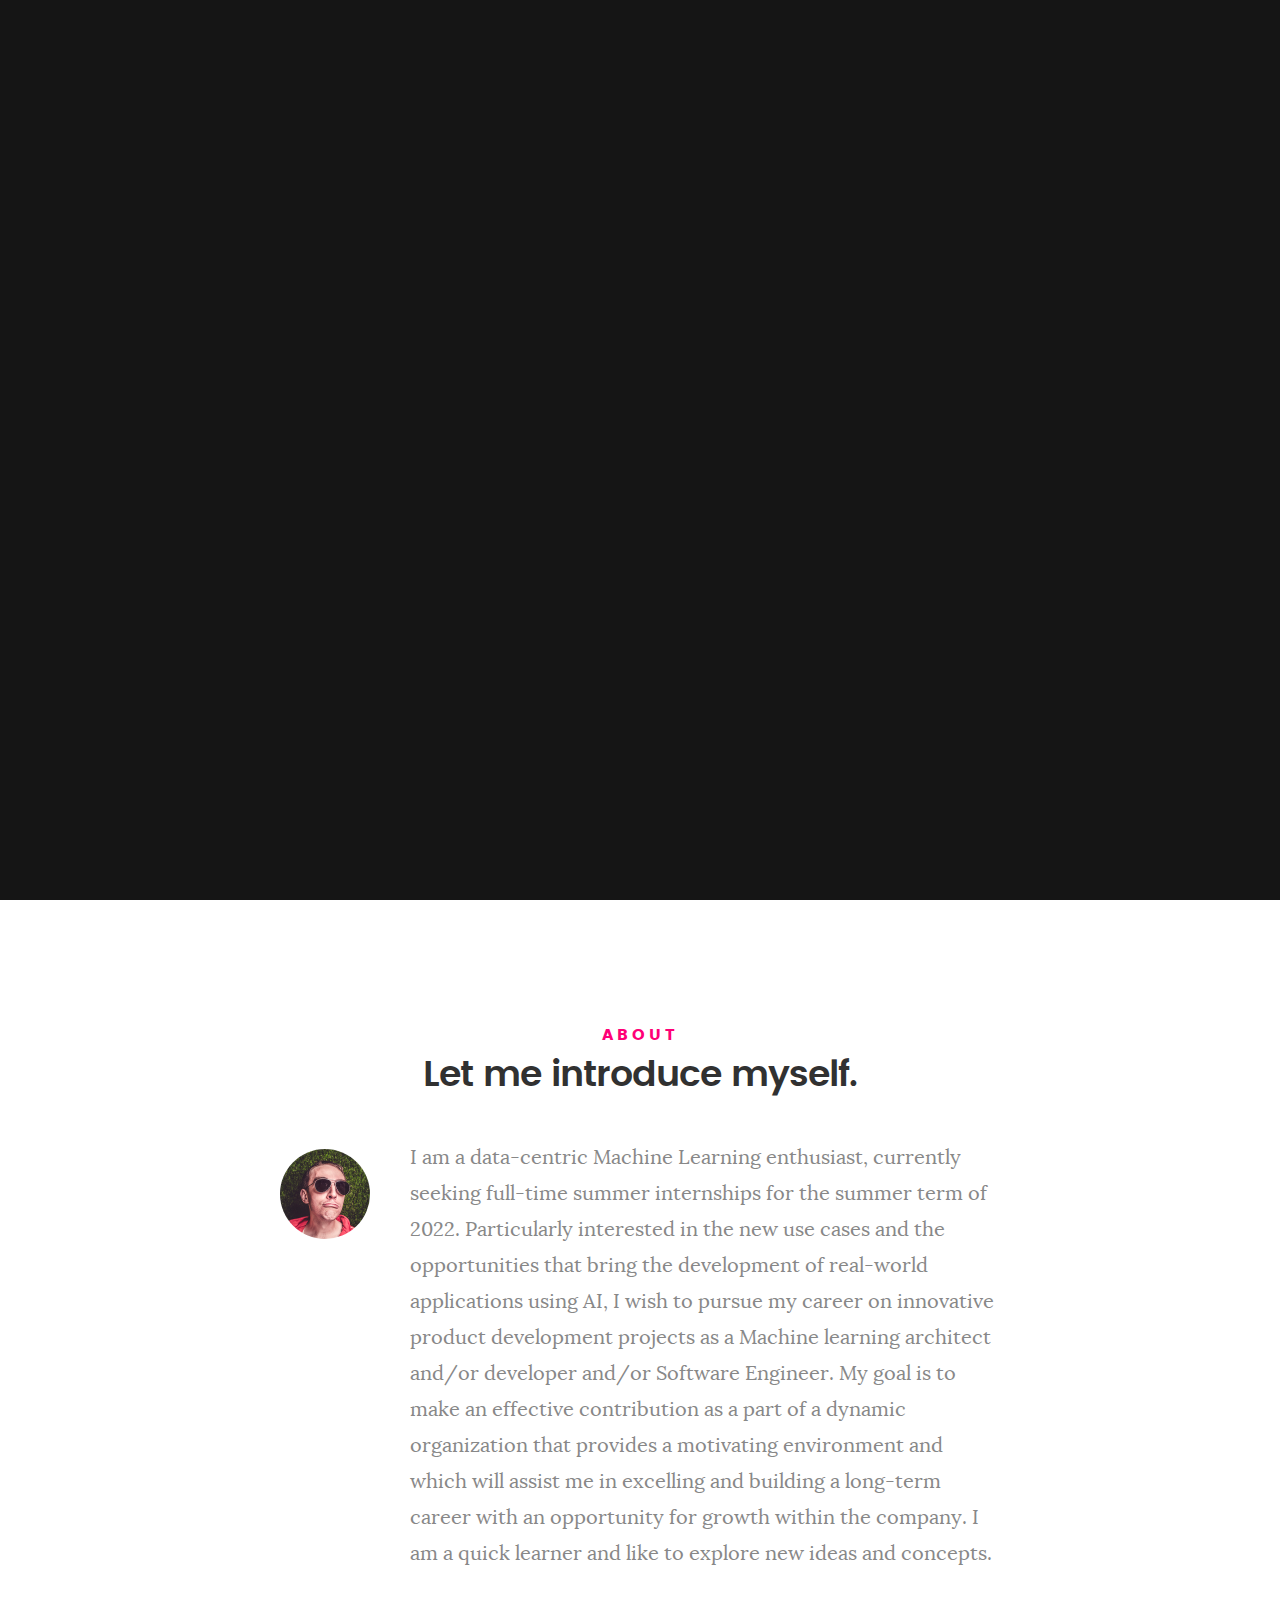
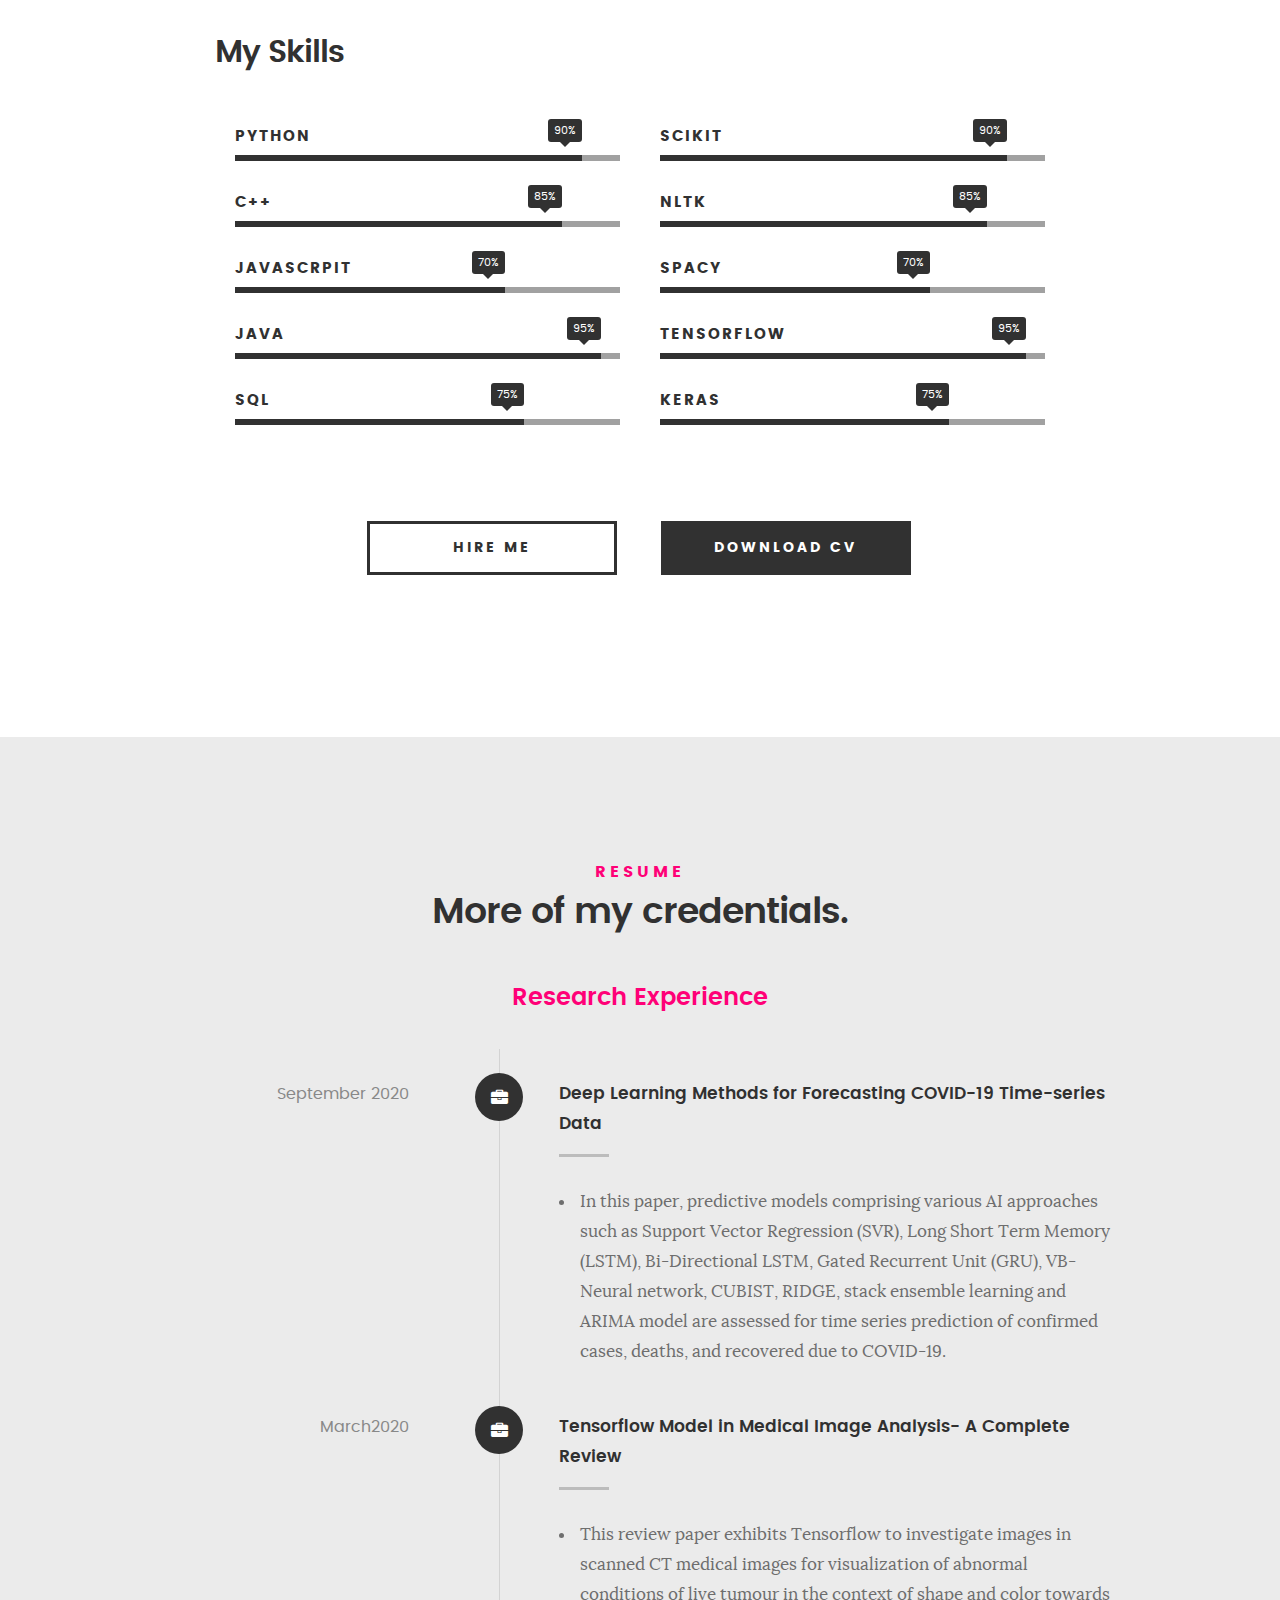
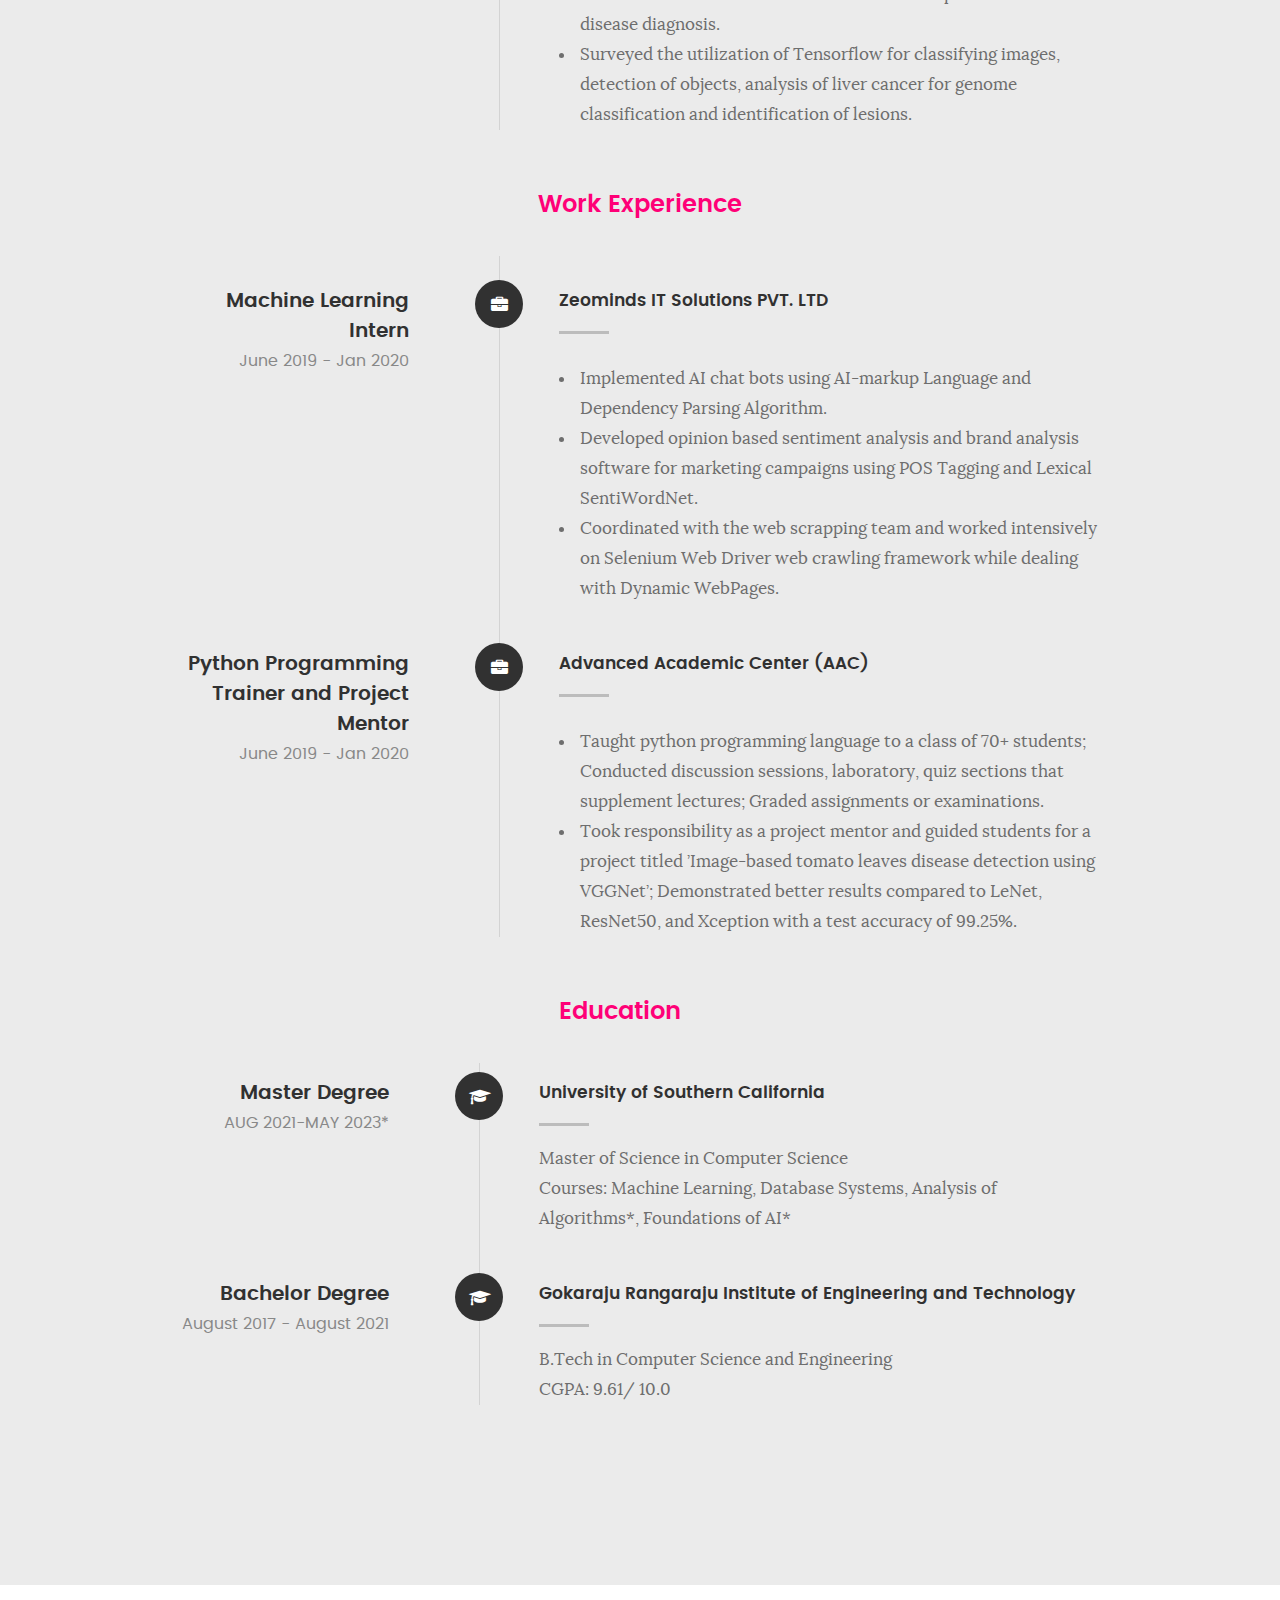
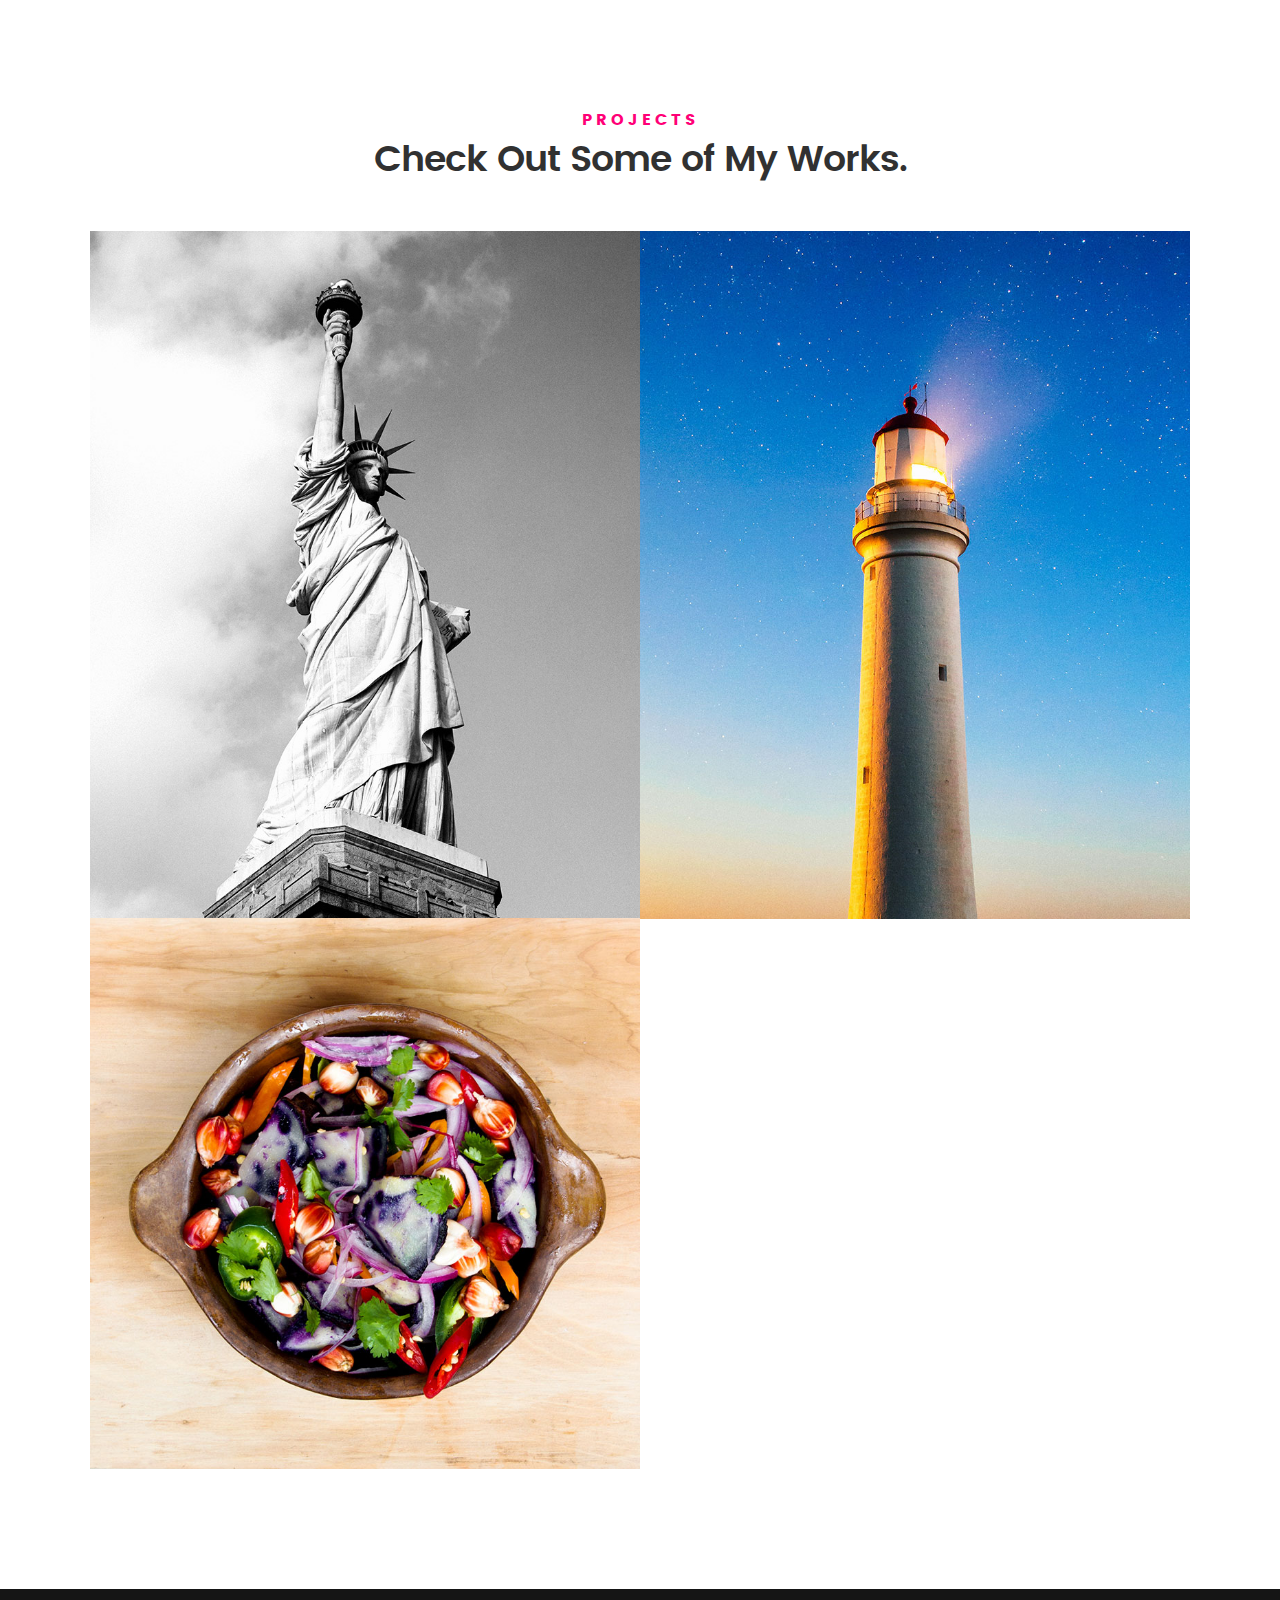
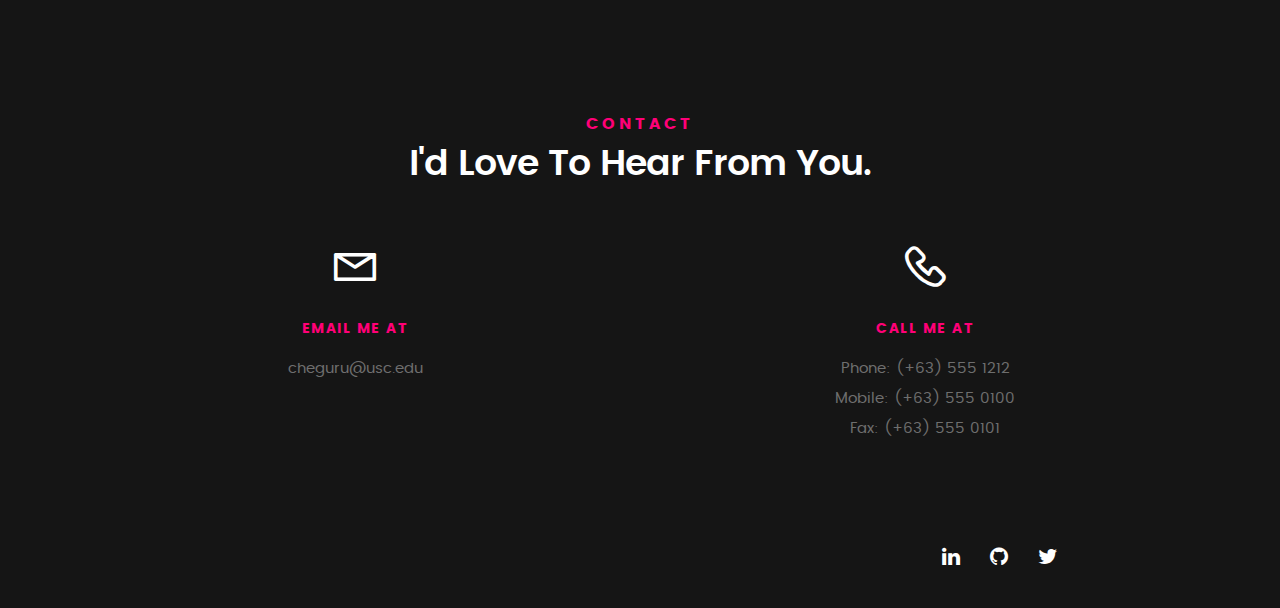
<file: index.html>
<!DOCTYPE html>
<!--[if IE 8]><html class="no-js oldie ie8" lang="en"> <![endif]-->
<!--[if IE 9]><html class="no-js oldie ie9" lang="en"> <![endif]-->
<!--[if (gte IE 9)|!(IE)]><!-->
<html class="no-js" lang="en">
  <!--<![endif]-->
  <head>
    <!--- basic page needs
   ================================================== -->
    <meta charset="utf-8" />
    <title>Sahiti Cheguru</title>
    <meta
      name="description"
      content="Sahiti Cheguru, I am a data-centric Machine Learning enthusiast, currently seeking full-time summer internships for the summer term of 2022. Particularly interested in the new use cases and the opportunities that bring the development of real-world applications using AI, I wish to pursue my career on innovative product development projects as a Machine learning architect and/or developer and/or Software Engineer. My goal is to make an effective contribution as a part of a dynamic organization that provides a motivating environment and which will assist me in excelling and building a long-term career with an opportunity for growth within the company. I am a quick learner and like to explore new ideas and concepts."
    />
    <meta name="author" content="Sahiti Cheguru" />

    <!-- mobile specific metas
   ================================================== -->
    <meta
      name="viewport"
      content="width=device-width, initial-scale=1, maximum-scale=1"
    />

    <!-- CSS
   ================================================== -->
    <link rel="stylesheet" href="css/base.css" />
    <link rel="stylesheet" href="css/main.css" />
    <link rel="stylesheet" href="css/vendor.css" />

    <!-- script
   ================================================== -->
    <script src="js/modernizr.js"></script>
    <script src="js/pace.min.js"></script>

    <!-- favicons
	================================================== -->
    <link rel="icon" type="image/png" href="favicon.ico" />
  </head>

  <body id="top">
    <!-- header 
   ================================================== -->
    <header>
      <div class="row">
        <div class="top-bar">
          <a class="menu-toggle" href="#"><span>Menu</span></a>

          <div class="logo">
            <a href="index.html">SAHITI</a>
          </div>

          <nav id="main-nav-wrap">
            <ul class="main-navigation">
              <li class="current">
                <a class="smoothscroll" href="#intro" title="">Home</a>
              </li>
              <li><a class="smoothscroll" href="#about" title="">About</a></li>
              <li>
                <a class="smoothscroll" href="#resume" title="">Resume</a>
              </li>
              <li>
                <a class="smoothscroll" href="#portfolio" title="">Portfolio</a>
              </li>
              <li>
                <a class="smoothscroll" href="#services" title="">Services</a>
              </li>
              <li>
                <a class="smoothscroll" href="#contact" title="">Contact</a>
              </li>
              <li><a href="styles.html" title="">Style Demo</a></li>
            </ul>
          </nav>
        </div>
        <!-- /top-bar -->
      </div>
      <!-- /row -->
    </header>
    <!-- /header -->

    <!-- intro section
   ================================================== -->
    <section id="intro">
      <div class="intro-overlay"></div>

      <div class="intro-content">
        <div class="row">
          <div class="col-twelve">
            <h5>Hello, World.</h5>
            <h1>I'm Sahiti Cheguru.</h1>

            <p class="intro-position">
              <span
                >MS Computer Science, University of Southern California
              </span>
              <!-- <span>Software Developer</span> -->
            </p>

            <a class="button stroke smoothscroll" href="#about" title=""
              >More About Me</a
            >
          </div>
        </div>
      </div>
      <!-- /intro-content -->

      <ul class="intro-social">
        <li>
          <a href="https://www.linkedin.com/in/sahiti-cheguru-08a87417a/"
            ><i class="fa fa-linkedin"></i
          ></a>
        </li>
        <li>
          <a href="https://github.com/Sahit-Cheguru"
            ><i class="fa fa-github"></i
          ></a>
        </li>
        <li>
          <a href="#"><i class="fa fa-twitter"></i></a>
        </li>
      </ul>
      <!-- /intro-social -->
    </section>
    <!-- /intro -->

    <!-- about section
   ================================================== -->
    <section id="about">
      <div class="row section-intro">
        <div class="col-twelve">
          <h5>About</h5>
          <h1>Let me introduce myself.</h1>

          <div class="intro-info">
            <img src="images/profile-pic.jpg" alt="Profile Picture" />

            <p class="lead">
              I am a data-centric Machine Learning enthusiast, currently seeking
              full-time summer internships for the summer term of 2022.
              Particularly interested in the new use cases and the opportunities
              that bring the development of real-world applications using AI, I
              wish to pursue my career on innovative product development
              projects as a Machine learning architect and/or developer and/or
              Software Engineer. My goal is to make an effective contribution as
              a part of a dynamic organization that provides a motivating
              environment and which will assist me in excelling and building a
              long-term career with an opportunity for growth within the
              company. I am a quick learner and like to explore new ideas and
              concepts.
            </p>
          </div>
        </div>
      </div>
      <!-- /section-intro -->

      <div class="row about-content">
		<h1 cen>My Skills</h1>
	
        <div class="col-six tab-full">
			<ul class="skill-bars">
				<li>
				  <div class="progress percent90"><span>90%</span></div>
				  <strong>Python</strong>
				</li>
				<li>
				  <div class="progress percent85"><span>85%</span></div>
				  <strong>C++</strong>
				</li>
				<li>
				  <div class="progress percent70"><span>70%</span></div>
				  <strong>Javascrpit</strong>
				</li>
				<li>
				  <div class="progress percent95"><span>95%</span></div>
				  <strong>JAVA</strong>
				</li>
				<li>
				  <div class="progress percent75"><span>75%</span></div>
				  <strong>SQL</strong>
				</li>
			  </ul>
      
        </div>

        <div class="col-six tab-full">
         

          <ul class="skill-bars">
            <li>
              <div class="progress percent90"><span>90%</span></div>
              <strong>Scikit</strong>
            </li>
            <li>
              <div class="progress percent85"><span>85%</span></div>
              <strong>NLTK</strong>
            </li>
            <li>
              <div class="progress percent70"><span>70%</span></div>
              <strong>SpaCy</strong>
            </li>
            <li>
              <div class="progress percent95"><span>95%</span></div>
              <strong>Tensorflow</strong>
            </li>
            <li>
              <div class="progress percent75"><span>75%</span></div>
              <strong>Keras	</strong>
            </li>
          </ul>
          <!-- /skill-bars -->
        </div>
      </div>

      <div class="row button-section">
        <div class="col-twelve">
          <a href="#contact" title="Hire Me" class="button stroke smoothscroll"
            >Hire Me</a
          >
          <a href="./Sahiti_Cheguru_Resume.pdf" title="Download CV" class="button button-primary"
            >Download CV</a
          >
        </div>
      </div>
    </section>
    <!-- /process-->

    <!-- resume Section
   ================================================== -->
    <section id="resume" class="grey-section">
      <div class="row section-intro">
        <div class="col-twelve">
          <h5>Resume</h5>
          <h1>More of my credentials.</h1>
        </div>
      </div>
      <!-- /section-intro-->

      <div class="row resume-timeline">
		<div class="col-twelve resume-header">
			<h2>Research Experience</h2>
		  </div>
		  <!-- /resume-header -->
  
		  <div class="col-twelve">
			<div class="timeline-wrap">
			  <div class="timeline-block">
			  <!-- /timeline-block -->
  
			 
			  <div class="timeline-block">
				  <div class="timeline-ico">
					<i class="fa fa-briefcase"></i>
				  </div>
	
				  <div class="timeline-header">
					<!-- <h3>Python Programming Trainer and Project Mentor</h3> -->
					<p>September 2020</p>
				  </div>
	
				  <div class="timeline-content">
					<h4>Deep Learning Methods for Forecasting COVID-19 Time-series Data</h4>
					<p>
						<ul>
							<li>In this paper, predictive models comprising various AI approaches such as Support Vector Regression (SVR), Long
								Short Term Memory (LSTM), Bi-Directional LSTM, Gated Recurrent Unit (GRU), VB-Neural network, CUBIST,
								RIDGE, stack ensemble learning and ARIMA model are assessed for time series prediction of confirmed cases, deaths,
								and recovered due to COVID-19.</li>
						
						</ul>
				   
					</p>
				  </div>
				</div>
				<div class="timeline-block">
					<div class="timeline-ico">
					  <i class="fa fa-briefcase"></i>
					</div>
	  
					<div class="timeline-header">
					  <!-- <h3>Machine Learning Intern</h3> -->
					  <p>March2020</p>
					</div>
	  
					<div class="timeline-content">
					  <h4>Tensorflow Model in Medical Image Analysis- A Complete Review</h4>
					  <p>
						  <ul>
							  <li>This review paper exhibits Tensorflow to investigate images in scanned CT medical images for visualization of
								abnormal conditions of live tumour in the context of shape and color towards disease diagnosis.</li>
							
							  <li>Surveyed the utilization of Tensorflow for classifying images, detection of objects, analysis of liver cancer for genome
								classification and identification of lesions.</li>
						  </ul>
					 
					  </p>
					</div>
				  </div>
			  <!-- /timeline-block -->
			</div>
			<!-- /timeline-wrap -->
		  </div>
		  <!-- /col-twelve -->
		</div>
		<!-- /resume-timeline -->
        <div class="col-twelve resume-header">
          <h2>Work Experience</h2>
        </div>
        <!-- /resume-header -->

        <div class="col-twelve">
          <div class="timeline-wrap">
            <div class="timeline-block">
            <!-- /timeline-block -->

            <div class="timeline-block">
              <div class="timeline-ico">
                <i class="fa fa-briefcase"></i>
              </div>

              <div class="timeline-header">
                <h3>Machine Learning Intern</h3>
                <p>June 2019 - Jan 2020</p>
              </div>

              <div class="timeline-content">
                <h4>Zeominds IT Solutions PVT. LTD</h4>
                <p>
					<ul>
						<li>Implemented AI chat bots using AI-markup Language and
							Dependency Parsing Algorithm.</li>
						<li>Developed opinion based
							sentiment analysis and brand analysis software for marketing
							campaigns using POS Tagging and Lexical SentiWordNet.</li>
						<li>Coordinated with the web scrapping team and worked intensively
							on Selenium Web Driver web crawling framework while dealing
							with Dynamic WebPages.</li>
					</ul>
               
                </p>
              </div>
            </div>
			<div class="timeline-block">
				<div class="timeline-ico">
				  <i class="fa fa-briefcase"></i>
				</div>
  
				<div class="timeline-header">
				  <h3>Python Programming Trainer and Project Mentor</h3>
				  <p>June 2019 - Jan 2020</p>
				</div>
  
				<div class="timeline-content">
				  <h4>Advanced Academic Center (AAC)</h4>
				  <p>
					  <ul>
						  <li>Taught python programming language to a class of 70+ students; Conducted discussion sessions, laboratory, quiz
							sections that supplement lectures; Graded assignments or examinations.</li>
						  <li>Took responsibility as a project mentor and guided students for a project titled ’Image-based tomato leaves disease
							detection using VGGNet’; Demonstrated better results compared to LeNet, ResNet50, and Xception with a test
							accuracy of 99.25%.</li>
					  </ul>
				 
				  </p>
				</div>
			  </div>
            <!-- /timeline-block -->
          </div>
          <!-- /timeline-wrap -->
        </div>
        <!-- /col-twelve -->
      </div>
      <!-- /resume-timeline -->

      <div class="row resume-timeline">
        <div class="col-twelve resume-header">
          <h2>Education</h2>
        </div>
        <!-- /resume-header -->

        <div class="col-twelve">
          <div class="timeline-wrap">
            <div class="timeline-block">
              <div class="timeline-ico">
                <i class="fa fa-graduation-cap"></i>
              </div>

              <div class="timeline-header">
                <h3>Master Degree</h3>
                <p>AUG 2021-MAY 2023*</p>
              </div>

              <div class="timeline-content">
                <h4>University of Southern California</h4>
                <p>
                  Master of Science in Computer Science<br />
                  Courses: Machine Learning, Database Systems, Analysis of
                  Algorithms*, Foundations of AI*
                </p>
              </div>
            </div>
            <!-- /timeline-block -->
            <div class="timeline-block">
              <div class="timeline-ico">
                <i class="fa fa-graduation-cap"></i>
              </div>

              <div class="timeline-header">
                <h3>Bachelor Degree</h3>
                <p>August 2017 - August 2021</p>
              </div>

              <div class="timeline-content">
                <h4>
                  Gokaraju Rangaraju Institute of Engineering and Technology
                </h4>
                <p>
                  B.Tech in Computer Science and Engineering <br />CGPA: 9.61/
                  10.0
                </p>
              </div>
            </div>
            <!-- /timeline-block -->
          </div>
          <!-- /timeline-wrap -->
        </div>
        <!-- /col-twelve -->
      </div>
      <!-- /resume-timeline -->
    </section>
    <!-- /features -->

    <!-- Portfolio Section
   ================================================== -->
    <section id="portfolio">
      <div class="row section-intro">
        <div class="col-twelve">
          <h5>Projects</h5>
          <h1>Check Out Some of My Works.</h1>
        </div>
      </div>
      <!-- /section-intro-->

      <div class="row portfolio-content">
        <div class="col-twelve">
          <!-- portfolio-wrapper -->
          <div id="folio-wrapper" class="block-1-2 block-mob-full stack">
            <div class="bgrid folio-item">
              <div class="item-wrap">
                <img src="images/portfolio/liberty.jpg" alt="Liberty" />
                <a href="#modal-01" class="overlay">
                  <div class="folio-item-table">
                    <div class="folio-item-cell">
                      <h3 class="folio-title">Politically Biased News Detection using Machine Learning</h3>
                      <span class="folio-types"> Machine Learning </span>
                    </div>
                  </div>
                </a>
              </div>
            </div>
            <!-- /folio-item -->

            <!-- <div class="bgrid folio-item">
              <div class="item-wrap">
                <img src="images/portfolio/shutterbug.jpg" alt="Shutterbug" />
                <a href="#modal-02" class="overlay">
                  <div class="folio-item-table">
                    <div class="folio-item-cell">
                      <h3 class="folio-title">Shutterbug</h3>
                      <span class="folio-types"> Web Design </span>
                    </div>
                  </div>
                </a>
              </div>
            </div> -->
            <!-- /folio-item -->

            <!-- <div class="bgrid folio-item">
              <div class="item-wrap">
                <img src="images/portfolio/clouds.jpg" alt="Clouds" />
                <a href="#modal-03" class="overlay">
                  <div class="folio-item-table">
                    <div class="folio-item-cell">
                      <h3 class="folio-title">Clouds</h3>
                      <span class="folio-types"> Web Design </span>
                    </div>
                  </div>
                </a>
              </div>
            </div> -->
            <!-- /folio-item -->

            <!-- <div class="bgrid folio-item">
              <div class="item-wrap">
                <img src="images/portfolio/beetle.jpg" alt="Beetle" />
                <a href="#modal-04" class="overlay">
                  <div class="folio-item-table">
                    <div class="folio-item-cell">
                      <h3 class="folio-title">Beetle</h3>
                      <span class="folio-types"> Branding </span>
                    </div>
                  </div>
                </a>
              </div>
            </div> -->
            <!-- /folio-item -->

            <div class="bgrid folio-item">
              <div class="item-wrap">
                <img src="images/portfolio/lighthouse.jpg" alt="Lighthouse" />
                <a href="#modal-05" class="overlay">
                  <div class="folio-item-table">
                    <div class="folio-item-cell">
                      <h3 class="folio-title">Optimal Hyperparameter Tuning of CNN for Visual Sentiment Analysis</h3>
                      <span class="folio-types">Machine Learning </span>
                    </div>
                  </div>
                </a>
              </div>
            </div>
            <!-- /folio-item -->

            <div class="bgrid folio-item">
              <div class="item-wrap">
                <img src="images/portfolio/salad.jpg" alt="Salad" />
                <a href="#modal-06" class="overlay">
                  <div class="folio-item-table">
                    <div class="folio-item-cell">
                      <h3 class="folio-title">DUMMY</h3>
                      <span class="folio-types"> Machine Lerning </span>
                    </div>
                  </div>
                </a>
              </div>
            </div>
            <!-- /folio-item -->

            <!-- modal popups - begin
	            ============================================================= -->
            <div id="modal-01" class="popup-modal slider mfp-hide">
              <div class="media">
                <img src="images/portfolio/modals/m-liberty.jpg" alt="" />
              </div>

              <div class="description-box">
                <h4>Politically Biased News Detection</h4>
                <p>
					NLP tools such as Bag-of-Words, Word Embeddings, and Doc2Vec along with Long Short Term Memory (LSTM)
					networks are used to identify political bias persisting in news articles and computes binary classification of articles by
					grouping them as biased and non-biased.
                </p>

                <div class="categories">Machine Learning</div>
              </div>

              <div class="link-box">
                <a href="http://www.behance.net">Details</a>
                <a href="#" class="popup-modal-dismiss">Close</a>
              </div>
            </div>
            <!-- /modal-01 -->

            <div id="modal-02" class="popup-modal slider mfp-hide">
              <div class="media">
                <img src="images/portfolio/modals/m-shutterbug.jpg" alt="" />
              </div>

              <div class="description-box">
                <h4>Shutterbug</h4>
                <p>
                  Proin gravida nibh vel velit auctor aliquet. Aenean
                  sollicitudin, lorem quis bibendum auctor, nisi elit consequat
                  ipsum, nec sagittis sem nibh id elit.
                </p>

                <div class="categories">Web Design</div>
              </div>

              <div class="link-box">
                <a href="http://www.behance.net">Details</a>
                <a href="#" class="popup-modal-dismiss">Close</a>
              </div>
            </div>
            <!-- /modal-02 -->

            <div id="modal-03" class="popup-modal slider mfp-hide">
              <div class="media">
                <img src="images/portfolio/modals/m-clouds.jpg" alt="" />
              </div>

              <div class="description-box">
                <h4>Clouds</h4>
                <p>
                  Proin gravida nibh vel velit auctor aliquet. Aenean
                  sollicitudin, lorem quis bibendum auctor, nisi elit consequat
                  ipsum, nec sagittis sem nibh id elit.
                </p>

                <div class="categories">Web Design</div>
              </div>

              <div class="link-box">
                <a href="http://www.behance.net">Details</a>
                <a href="#" class="popup-modal-dismiss">Close</a>
              </div>
            </div>
            <!-- /modal-03 -->

            <div id="modal-04" class="popup-modal slider mfp-hide">
              <div class="media">
                <img src="images/portfolio/modals/m-beetle.jpg" alt="" />
              </div>

              <div class="description-box">
                <h4>Beetle</h4>
                <p>
                  Proin gravida nibh vel velit auctor aliquet. Aenean
                  sollicitudin, lorem quis bibendum auctor, nisi elit consequat
                  ipsum, nec sagittis sem nibh id elit.
                </p>

                <div class="categories">Branding</div>
              </div>

              <div class="link-box">
                <a href="http://www.behance.net">Details</a>
                <a href="#" class="popup-modal-dismiss">Close</a>
              </div>
            </div>
            <!-- /modal-04 -->

            <div id="modal-05" class="popup-modal slider mfp-hide">
              <div class="media">
                <img src="images/portfolio/modals/m-lighthouse.jpg" alt="" />
              </div>

              <div class="description-box">
                <h4>Optimal Hyperparameter Tuning of CNN for Visual Sentiment Analysis</h4>
                <p>
                  <ul>
					  <li></li>Experimented the feature based and template matching methods for face detection such as YOLO, RetinaNet, Dlib
						DNN; Used CNN for feature extraction and V3 model for emotion classification.
						</li>
					  <li> Performed Hyperparameter Tuning to find the optimal number of epochs and batch size needed to process the data
						and get the best accuracy measure and augmented the accuracy by experimenting with different optimizers.</li>
				  </ul>
                </p>

                <div class="categories">Web Development</div>
              </div>

              <div class="link-box">
                <a href="http://www.behance.net">Details</a>
                <a href="#" class="popup-modal-dismiss">Close</a>
              </div>
            </div>
            <!-- /modal-05 -->

            <div id="modal-06" class="popup-modal slider mfp-hide">
              <div class="media">
                <img src="images/portfolio/modals/m-salad.jpg" alt="" />
              </div>

              <div class="description-box">
                <h4>Salad</h4>
                <p>
                  Proin gravida nibh vel velit auctor aliquet. Aenean
                  sollicitudin, lorem quis bibendum auctor, nisi elit consequat
                  ipsum, nec sagittis sem nibh id elit.
                </p>

                <div class="categories">Branding</div>
              </div>

              <div class="link-box">
                <a href="http://www.behance.net">Details</a>
                <a href="#" class="popup-modal-dismiss">Close</a>
              </div>
            </div>
            <!-- /modal-06 -->

            <!-- modal popups - end
	            ============================================================= -->
          </div>
          <!-- /portfolio-wrapper -->
        </div>
        <!-- /twelve -->
      </div>
      <!-- /portfolio-content -->
    </section>
    <!-- /portfolio -->


    <!-- contact
   ================================================== -->
    <section id="contact">
      <div class="row section-intro">
        <div class="col-twelve">
          <h5>Contact</h5>
          <h1>I'd Love To Hear From You.</h1>
        </div>
      </div>
      <!-- /section-intro -->

      <div class="row contact-info">
        <div class="col-six tab-full collapse">
          <div class="icon">
            <i class="icon-mail"></i>
          </div>

          <h5>Email Me At</h5>

          <p>cheguru@usc.edu</p>
        </div>

        <div class="col-six tab-full">
          <div class="icon">
            <i class="icon-phone"></i>
          </div>

          <h5>Call Me At</h5>

          <p>
            Phone: (+63) 555 1212<br />
            Mobile: (+63) 555 0100<br />
            Fax: (+63) 555 0101
          </p>
        </div>
      </div>
      <!-- /contact-info -->
    </section>
    <!-- /contact -->

    <!-- footer
   ================================================== -->

    <footer>
      <div class="row">
        <div class="col-six tab-full pull-right social">
          <ul class="footer-social">
            <li>
              <a href="https://www.linkedin.com/in/sahiti-cheguru-08a87417a/"
                ><i class="fa fa-linkedin"></i
              ></a>
            </li>
            <li>
              <a href="https://github.com/Sahit-Cheguru"
                ><i class="fa fa-github"></i
              ></a>
            </li>
            <li>
              <a href="#"><i class="fa fa-twitter"></i></a>
            </li>
          </ul>
        </div>

        <div id="go-top">
          <a class="smoothscroll" title="Back to Top" href="#top"
            ><i class="fa fa-long-arrow-up"></i
          ></a>
        </div>
      </div>
      <!-- /row -->
    </footer>

    <div id="preloader">
      <div id="loader"></div>
    </div>

    <!-- Java Script
   ================================================== -->
    <script src="js/jquery-2.1.3.min.js"></script>
    <script src="js/plugins.js"></script>
    <script src="js/main.js"></script>
  </body>
</html>
</file>
<file: css/main.css>
/**
 * =================================================================== 
 *
 *  ------------------------------------------------------------------
 *  TOC:
 *  01. webfonts and iconfonts
 *  02. base style overrides
 *  03. typography & general theme styles
 *  04. preloader
 *  05. forms
 *  06. buttons 
 *  07. other components
 *  08. common styles
 *  09. header styles
 *  10. intro
 *  11. about
 *  12. resume
 *  13. portfolio
 *  14. call-to-action section
 *  15. services
 *  16. stats
 *  17. contact
 *  18. footer
 *
 * =================================================================== 
 */

/** 
 * ===================================================================
 * 01. webfonts and iconfonts - (_document-setup.scss)
 *
 * ------------------------------------------------------------------- 
 */
@import url('fonts.css');
@import url('font-awesome/css/font-awesome.min.css');
@import url('micons/micons.css');

/** 
 * ===================================================================
 * 02. base style overrides - (_document-setup.scss)
 *
 * ------------------------------------------------------------------- 
 */
html {
  font-size: 10px;
}

@media only screen and (max-width: 1024px) {
  html {
    font-size: 9.411764705882353px;
  }
}
@media only screen and (max-width: 768px) {
  html {
    font-size: 10px;
  }
}
@media only screen and (max-width: 400px) {
  html {
    font-size: 9.411764705882353px;
  }
}

html,
body {
  height: 100%;
}
body {
  background: #151515;
  font-family: 'lora-regular', serif;
  font-size: 1.7rem;
  line-height: 3rem;
  color: #6e6e6e;
}

/**
 * links - (_document-setup.scss)
 * -------------------------------------------------------------------
 */
a,
a:visited {
  color: #000000;
  -moz-transition: all 0.3s ease-in-out;
  -o-transition: all 0.3s ease-in-out;
  -webkit-transition: all 0.3s ease-in-out;
  -ms-transition: all 0.3s ease-in-out;
  transition: all 0.3s ease-in-out;
}
a:hover,
a:focus,
a:active {
  color: #ff0077;
  outline: 0;
}

/** 
 * ===================================================================
 * 03. typography & general theme styles - (_document-setup.scss)
 *
 * ------------------------------------------------------------------- 
 */
h1,
h2,
h3,
h4,
h5,
h6,
.h01,
.h02,
.h03,
.h04,
.h05,
.h06 {
  font-family: 'poppins-semibold', sans-serif;
  color: #313131;
  font-style: normal;
  text-rendering: optimizeLegibility;
  margin-bottom: 2.1rem;
}
h3,
.h03,
h4,
.h04 {
  margin-bottom: 1.8rem;
}
h5,
.h05,
h6,
.h06 {
  font-family: 'poppins-bold';
  margin-bottom: 1.2rem;
}
h1,
.h01 {
  font-size: 3.1rem;
  line-height: 1.355;
  letter-spacing: -0.1rem;
}
@media only screen and (max-width: 600px) {
  h1,
  .h01 {
    font-size: 2.6rem;
    letter-spacing: -0.07rem;
  }
}
h2,
.h02 {
  font-size: 2.4rem;
  line-height: 1.25;
}
h3,
.h03 {
  font-size: 2rem;
  line-height: 1.5;
}
h4,
.h04 {
  font-size: 1.7rem;
  line-height: 1.765;
}
h5,
.h05 {
  font-size: 1.4rem;
  line-height: 1.714;
  text-transform: uppercase;
  letter-spacing: 0.15rem;
}
h6,
.h06 {
  font-size: 1.3rem;
  line-height: 1.846;
  text-transform: uppercase;
  letter-spacing: 0.15rem;
}
p img {
  margin: 0;
}
p.lead {
  font-family: 'lora-regular', serif;
  font-size: 2rem;
  line-height: 1.8;
  color: #888888;
}
@media only screen and (max-width: 768px) {
  p.lead {
    font-size: 1.7rem;
  }
}
em,
i,
strong,
b {
  font-size: 1.7rem;
  line-height: 3rem;
  font-style: normal;
  font-weight: normal;
}
em,
i {
  font-family: 'lora-italic', serif;
}
strong,
b {
  font-family: 'lora-bold', serif;
}
small {
  font-size: 1.2rem;
  line-height: inherit;
}
blockquote {
  margin: 3rem 0;
  padding-left: 4rem;
  position: relative;
}
blockquote:before {
  content: '\201C';
  font-size: 8rem;
  line-height: 0px;
  margin: 0;
  color: #313131;
  font-family: arial, sans-serif;
  position: absolute;
  top: 3rem;
  left: 0;
}
blockquote p {
  font-family: georgia, serif;
  font-style: italic;
  padding: 0;
  font-size: 1.9rem;
  line-height: 1.737;
}
blockquote cite {
  display: block;
  font-size: 1.3rem;
  font-style: normal;
  line-height: 1.616;
}
blockquote cite:before {
  content: '\2014 \0020';
}
blockquote cite a,
blockquote cite a:visited {
  color: #888888;
  border: none;
}
abbr {
  font-family: 'poppins-bold', serif;
  font-variant: small-caps;
  text-transform: lowercase;
  letter-spacing: 0.05rem;
  color: #888888;
}
var,
kbd,
samp,
code,
pre {
  font-family: Consolas, 'Andale Mono', Courier, 'Courier New', monospace;
}
pre {
  padding: 2.4rem 3rem 3rem;
  background: #f1f1f1;
}
code {
  font-size: 1.4rem;
  margin: 0 0.2rem;
  padding: 0.3rem 0.6rem;
  white-space: nowrap;
  background: #f1f1f1;
  border: 1px solid #e1e1e1;
  border-radius: 3px;
}
pre > code {
  display: block;
  white-space: pre;
  line-height: 2;
  padding: 0;
  margin: 0;
}
pre.prettyprint > code {
  border: none;
}
del {
  text-decoration: line-through;
}
abbr[title],
dfn[title] {
  border-bottom: 1px dotted;
  cursor: help;
}
mark {
  background: #fff49b;
  color: #000;
}
hr {
  border: solid #d2d2d2;
  border-width: 1px 0 0;
  clear: both;
  margin: 2.4rem 0 1.5rem;
  height: 0;
}

/**
 * Lists - (_document-setup.scss)  
 * -------------------------------------------------------------------
 */
ol {
  list-style: decimal;
}
ul {
  list-style: disc;
}
li {
  display: list-item;
}
ol,
ul {
  margin-left: 1.7rem;
}
ul li {
  padding-left: 0.4rem;
}
ul ul,
ul ol,
ol ol,
ol ul {
  margin: 0.6rem 0 0.6rem 1.7rem;
}
ul.disc li {
  display: list-item;
  list-style: none;
  padding: 0 0 0 0.8rem;
  position: relative;
}
ul.disc li::before {
  content: '';
  display: inline-block;
  width: 8px;
  height: 8px;
  border-radius: 50%;
  background: #ff0077;
  position: absolute;
  left: -17px;
  top: 11px;
  vertical-align: middle;
}
dt {
  margin: 0;
  color: #ff0077;
}
dd {
  margin: 0 0 0 2rem;
}

/**
 * tables - (_document-setup.scss)  
 * -------------------------------------------------------------------
 */
table {
  border-width: 0;
  width: 100%;
  max-width: 100%;
  font-family: 'lora-regular', sans-serif;
}
th,
td {
  padding: 1.5rem 3rem;
  text-align: left;
  border-bottom: 1px solid #e8e8e8;
}
th {
  color: #313131;
  font-family: 'poppins-bold', sans-serif;
}
td {
  line-height: 1.5;
}
th:first-child,
td:first-child {
  padding-left: 0;
}
th:last-child,
td:last-child {
  padding-right: 0;
}
.table-responsive {
  overflow-x: auto;
  -webkit-overflow-scrolling: touch;
}

/**
 * Spacing - (_document-setup.scss)  
 * -------------------------------------------------------------------
 */
button,
.button {
  margin-bottom: 1.2;
}
fieldset {
  margin-bottom: 1.5rem;
}
input,
textarea,
select,
pre,
blockquote,
figure,
table,
p,
ul,
ol,
dl,
form,
.fluid-video-wrapper,
.ss-custom-select {
  margin-bottom: 3rem;
}

/**
 * floated image - (_document-setup.scss)  
 * -------------------------------------------------------------------
 */
img.pull-right {
  margin: 0.9rem 0 0 2.4rem;
}
img.pull-left {
  margin: 0.9rem 2.4rem 0 0;
}

/**
 * block grid paddings - (_document-setup.scss) 
 * -------------------------------------------------------------------
 */
.bgrid {
  padding: 0 20px;
}
@media only screen and (max-width: 1024px) {
  .bgrid {
    padding: 0 18px;
  }
}
@media only screen and (max-width: 768px) {
  .bgrid {
    padding: 0 15px;
  }
}
@media only screen and (max-width: 600px) {
  .bgrid {
    padding: 0 10px;
  }
}
@media only screen and (max-width: 400px) {
  .bgrid {
    padding: 0;
  }
}

/**
 * pace.js styles - minimal  - (_document-setup.scss)
 * -------------------------------------------------------------------
 */
.pace {
  -webkit-pointer-events: none;
  pointer-events: none;
  -webkit-user-select: none;
  -moz-user-select: none;
  user-select: none;
}
.pace-inactive {
  display: none;
}
.pace .pace-progress {
  background: #ff0077;
  position: fixed;
  z-index: 900;
  top: 0;
  right: 100%;
  width: 100%;
  height: 6px;
}

/** 
 * ===================================================================
 * 04. preloader - (_preloader-1.scss)
 *
 * ------------------------------------------------------------------- 
 */
#preloader {
  position: fixed;
  top: 0;
  left: 0;
  right: 0;
  bottom: 0;
  background: #151515;
  z-index: 800;
  height: 100%;
  width: 100%;
}
.no-js #preloader,
.oldie #preloader {
  display: none;
}
#loader {
  position: absolute;
  left: 50%;
  top: 50%;
  width: 60px;
  height: 60px;
  margin: -30px 0 0 -30px;
  padding: 0;
}
#loader:before {
  content: '';
  border-top: 11px solid rgba(255, 255, 255, 0.1);
  border-right: 11px solid rgba(255, 255, 255, 0.1);
  border-bottom: 11px solid rgba(255, 255, 255, 0.1);
  border-left: 11px solid #ff0077;
  -webkit-animation: load 1.1s infinite linear;
  animation: load 1.1s infinite linear;
  display: block;
  border-radius: 50%;
  width: 60px;
  height: 60px;
}
@-webkit-keyframes load {
  0% {
    -webkit-transform: rotate(0deg);
    transform: rotate(0deg);
  }
  100% {
    -webkit-transform: rotate(360deg);
    transform: rotate(360deg);
  }
}
@keyframes load {
  0% {
    -webkit-transform: rotate(0deg);
    transform: rotate(0deg);
  }
  100% {
    -webkit-transform: rotate(360deg);
    transform: rotate(360deg);
  }
}

/** 
 * ===================================================================
 * 05. forms - (_forms.scss)
 *
 * ------------------------------------------------------------------- 
 */
fieldset {
  border: none;
}
input[type='email'],
input[type='number'],
input[type='search'],
input[type='text'],
input[type='tel'],
input[type='url'],
input[type='password'],
textarea,
select {
  display: block;
  height: 6rem;
  padding: 1.5rem 0;
  border: 0;
  outline: none;
  vertical-align: middle;
  color: #313131;
  font-family: 'poppins-regular', sans-serif;
  font-size: 1.5rem;
  line-height: 3rem;
  max-width: 100%;
  background: transparent;
  border-bottom: 1px solid rgba(0, 0, 0, 0.3);
  -moz-transition: all 0.3s ease-in-out;
  -o-transition: all 0.3s ease-in-out;
  -webkit-transition: all 0.3s ease-in-out;
  -ms-transition: all 0.3s ease-in-out;
  transition: all 0.3s ease-in-out;
}
.ss-custom-select {
  position: relative;
  padding: 0;
}
.ss-custom-select select {
  -webkit-appearance: none;
  -moz-appearance: none;
  -ms-appearance: none;
  -o-appearance: none;
  appearance: none;
  text-indent: 0.01px;
  text-overflow: '';
  margin: 0;
  line-height: 3rem;
  vertical-align: middle;
}
.ss-custom-select select option {
  padding-left: 2rem;
  padding-right: 2rem;
}
.ss-custom-select select::-ms-expand {
  display: none;
}
.ss-custom-select::after {
  content: '\f0d7';
  font-family: 'FontAwesome';
  position: absolute;
  top: 50%;
  right: 1.5rem;
  margin-top: -10px;
  bottom: auto;
  width: 20px;
  height: 20px;
  line-height: 20px;
  font-size: 18px;
  text-align: center;
  pointer-events: none;
  color: #252525;
}

/* IE9 and below */
.oldie .ss-custom-select::after {
  display: none;
}
textarea {
  min-height: 25rem;
}
input[type='email']:focus,
input[type='number']:focus,
input[type='search']:focus,
input[type='text']:focus,
input[type='tel']:focus,
input[type='url']:focus,
input[type='password']:focus,
textarea:focus,
select:focus {
  color: #cc005f;
  border-bottom: 1px solid #ff0077;
}
label,
legend {
  font-family: 'poppins-bold', sans-serif;
  font-size: 1.4rem;
  margin-bottom: 0.6rem;
  color: #3b3b3b;
  display: block;
}
input[type='checkbox'],
input[type='radio'] {
  display: inline;
}
label > .label-text {
  display: inline-block;
  margin-left: 1rem;
  font-family: 'poppins-regular', sans-serif;
  line-height: inherit;
}
label > input[type='checkbox'],
label > input[type='radio'] {
  margin: 0;
  position: relative;
  top: 0.15rem;
}

/**
 * Style Placeholder Text  
 * -
 */
::-webkit-input-placeholder {
  color: #a1a1a1;
}
:-moz-placeholder {
  color: #a1a1a1; /* Firefox 18- */
}
::-moz-placeholder {
  color: #a1a1a1; /* Firefox 19+ */
}
:-ms-input-placeholder {
  color: #a1a1a1;
}
.placeholder {
  color: #a1a1a1 !important;
}

/** 
 * ===================================================================
 * 06. buttons - (_button-essentials.scss)
 *
 * ------------------------------------------------------------------- 
 */
.button,
a.button,
button,
input[type='submit'],
input[type='reset'],
input[type='button'] {
  display: inline-block;
  font-family: 'poppins-bold', sans-serif;
  font-size: 1.4rem;
  text-transform: uppercase;
  letter-spacing: 0.3rem;
  height: 5.4rem;
  line-height: 5.4rem;
  padding: 0 3rem;
  margin: 0 0.3rem 1.2rem 0;
  background: #d8d8d8;
  color: #313131;
  text-decoration: none;
  cursor: pointer;
  text-align: center;
  white-space: nowrap;
  border: none;
  -moz-transition: all 0.3s ease-in-out;
  -o-transition: all 0.3s ease-in-out;
  -webkit-transition: all 0.3s ease-in-out;
  -ms-transition: all 0.3s ease-in-out;
  transition: all 0.3s ease-in-out;
}
.button:hover,
a.button:hover,
button:hover,
input[type='submit']:hover,
input[type='reset']:hover,
input[type='button']:hover,
.button:focus,
button:focus,
input[type='submit']:focus,
input[type='reset']:focus,
input[type='button']:focus {
  background: #bebebe;
  color: #000000;
  outline: 0;
}
.button.button-primary,
a.button.button-primary,
button.button-primary,
input[type='submit'].button-primary,
input[type='reset'].button-primary,
input[type='button'].button-primary {
  background: #313131;
  color: #ffffff;
}
.button.button-primary:hover,
a.button.button-primary:hover,
button.button-primary:hover,
input[type='submit'].button-primary:hover,
input[type='reset'].button-primary:hover,
input[type='button'].button-primary:hover,
.button.button-primary:focus,
button.button-primary:focus,
input[type='submit'].button-primary:focus,
input[type='reset'].button-primary:focus,
input[type='button'].button-primary:focus {
  background: #1f1f1f;
}
button.full-width,
.button.full-width {
  width: 100%;
  margin-right: 0;
}
button.medium,
.button.medium {
  height: 5.7rem !important;
  line-height: 5.7rem !important;
  padding: 0 1.8rem !important;
}
button.large,
.button.large {
  height: 6rem !important;
  line-height: 6rem !important;
  padding: 0rem 3rem !important;
}
button.stroke,
.button.stroke {
  background: transparent !important;
  border: 3px solid #313131;
  line-height: 4.8rem;
}
button.stroke.medium,
.button.stroke.medium {
  line-height: 5.1rem !important;
}
button.stroke.large,
.button.stroke.large {
  line-height: 5.4rem !important;
}
button.stroke:hover,
.button.stroke:hover {
  border: 3px solid #ff0077;
  color: #ff0077;
}
button::-moz-focus-inner,
input::-moz-focus-inner {
  border: 0;
  padding: 0;
}

/** 
 * ===================================================================
 * 07. other components - (_others.scss)
 *
 * ------------------------------------------------------------------- 
 */

/**
 * alert box - (_alert-box.scss)
 * -------------------------------------------------------------------
 */
.alert-box {
  padding: 2.1rem 4rem 2.1rem 3rem;
  position: relative;
  margin-bottom: 3rem;
  border-radius: 3px;
  font-family: 'poppins-regular', sans-serif;
  font-size: 1.5rem;
}
.alert-box .close {
  position: absolute;
  right: 1.8rem;
  top: 1.8rem;
  cursor: pointer;
}
.ss-error {
  background-color: #ffd1d2;
  color: #e65153;
}
.ss-success {
  background-color: #c8e675;
  color: #758c36;
}
.ss-info {
  background-color: #d7ecfb;
  color: #4a95cc;
}
.ss-notice {
  background-color: #fff099;
  color: #bba31b;
}

/**
 * additional typo styles - (_additional-typo.scss)
 * -------------------------------------------------------------------
 */

/**
 * drop cap 
 */
.drop-cap:first-letter {
  float: left;
  margin: 0;
  padding: 1.5rem 0.6rem 0 0;
  font-size: 8.4rem;
  font-family: 'poppins-bold', sans-serif;
  line-height: 6rem;
  text-indent: 0;
  background: transparent;
  color: #313131;
}

/**
 * line definition style
 */
.lining dt,
.lining dd {
  display: inline;
  margin: 0;
}
.lining dt + dt:before,
.lining dd + dt:before {
  content: '\A';
  white-space: pre;
}
.lining dd + dd:before {
  content: ', ';
}
.lining dd + dd:before {
  content: ', ';
}
.lining dd:before {
  content: ': ';
  margin-left: -0.2em;
}

/**
 * dictionary definition style
 */
.dictionary-style dt {
  display: inline;
  counter-reset: definitions;
}
.dictionary-style dt + dt:before {
  content: ', ';
  margin-left: -0.2em;
}
.dictionary-style dd {
  display: block;
  counter-increment: definitions;
}
.dictionary-style dd:before {
  content: counter(definitions, decimal) '. ';
}

/** 
 * Pull Quotes
 * -----------
 * markup:
 *
 * <aside class="pull-quote">
 *		<blockquote>
 *			<p></p>
 *		</blockquote>
 *	</aside>
 *
 * --------------------------------------------------------------------- 
 */
.pull-quote {
  position: relative;
  padding: 2.1rem 3rem 2.1rem 0px;
}
.pull-quote:before,
.pull-quote:after {
  height: 1em;
  position: absolute;
  font-size: 8rem;
  font-family: Arial, Sans-Serif;
  color: #333;
}
.pull-quote:before {
  content: '\201C';
  top: 33px;
  left: 0;
}
.pull-quote:after {
  content: '\201D';
  bottom: -33px;
  right: 0;
}
.pull-quote blockquote {
  margin: 0;
}
.pull-quote blockquote:before {
  content: none;
}

/** 
 * Stats Tab
 * ---------
 * markup:
 *
 * <ul class="stats-tabs">
 *		<li><a href="#">[value]<em>[name]</em></a></li>
 *	</ul>
 *
 * Extend this object into your markup.
 *
 * ---------------------------------------------------------------------
 */
.stats-tabs {
  padding: 0;
  margin: 3rem 0;
}
.stats-tabs li {
  display: inline-block;
  margin: 0 1.5rem 3rem 0;
  padding: 0 1.5rem 0 0;
  border-right: 1px solid #ccc;
}
.stats-tabs li:last-child {
  margin: 0;
  padding: 0;
  border: none;
}
.stats-tabs li a {
  display: inline-block;
  font-size: 2.5rem;
  font-family: 'poppins-bold', sans-serif;
  border: none;
  color: #252525;
}
.stats-tabs li a:hover {
  color: #ff0077;
}
.stats-tabs li a em {
  display: block;
  margin: 0.6rem 0 0 0;
  font-size: 1.4rem;
  font-family: 'poppins-regular', sans-serif;
  color: #888888;
}

/**
 * skillbars - (_skillbars.scss)
 * -------------------------------------------------------------------
 */
.skill-bars {
  list-style: none;
  margin: 6rem 0 3rem;
}
.skill-bars li {
  height: 0.6rem;
  background: #a1a1a1;
  width: 100%;
  margin-bottom: 6rem;
  padding: 0;
  position: relative;
}
.skill-bars li strong {
  position: absolute;
  left: 0;
  top: -3rem;
  font-family: 'poppins-bold', sans-serif;
  color: #313131;
  text-transform: uppercase;
  letter-spacing: 0.2rem;
  font-size: 1.5rem;
  line-height: 2.4rem;
}
.skill-bars li .progress {
  background: #313131;
  position: relative;
  height: 100%;
}
.skill-bars li .progress span {
  position: absolute;
  right: 0;
  top: -3.6rem;
  display: block;
  font-family: 'poppins-regular', sans-serif;
  color: white;
  font-size: 1.1rem;
  line-height: 1;
  background: #313131;
  padding: 0.6rem 0.6rem;
  border-radius: 3px;
}
.skill-bars li .progress span::after {
  position: absolute;
  left: 50%;
  bottom: -5px;
  margin-left: -5px;
  border-right: 5px solid transparent;
  border-left: 5px solid transparent;
  border-top: 5px solid #313131;
  content: '';
}

.skill-bars li .percent5 {
  width: 5%;
}
.skill-bars li .percent10 {
  width: 10%;
}
.skill-bars li .percent15 {
  width: 15%;
}
.skill-bars li .percent20 {
  width: 20%;
}
.skill-bars li .percent25 {
  width: 25%;
}
.skill-bars li .percent30 {
  width: 30%;
}
.skill-bars li .percent35 {
  width: 35%;
}
.skill-bars li .percent40 {
  width: 40%;
}
.skill-bars li .percent45 {
  width: 45%;
}
.skill-bars li .percent50 {
  width: 50%;
}
.skill-bars li .percent55 {
  width: 55%;
}
.skill-bars li .percent60 {
  width: 60%;
}
.skill-bars li .percent65 {
  width: 65%;
}
.skill-bars li .percent70 {
  width: 70%;
}
.skill-bars li .percent75 {
  width: 75%;
}
.skill-bars li .percent80 {
  width: 80%;
}
.skill-bars li .percent85 {
  width: 85%;
}
.skill-bars li .percent90 {
  width: 90%;
}
.skill-bars li .percent95 {
  width: 95%;
}
.skill-bars li .percent100 {
  width: 100%;
}

/** 
 * ===================================================================
 * 08. common styles (_layout.scss)
 *
 * ------------------------------------------------------------------- 
 */
.grey-section {
  background: #ebebeb;
}
.grey-section p.lead {
  color: #7d7d7d;
}
.section-intro {
  max-width: 700px;
  margin-left: auto;
  margin-right: auto;
  text-align: center;
  margin-bottom: 3.6rem;
  position: relative;
}
.section-intro h1 {
  font-family: 'poppins-semibold', serif;
  font-size: 3.6rem;
  color: #313131;
  line-height: 1.25;
  margin-bottom: 1.2rem;
}
.section-intro h5 {
  color: #ff0077;
  font-size: 1.6rem;
  line-height: 1.875;
  margin-bottom: 0.3rem;
  letter-spacing: 0.4rem;
}

/**
 * responsive:
 * common styles
 * ------------------------------------------------------------------- 
 */
@media only screen and (max-width: 768px) {
  .section-intro {
    max-width: 650px;
  }
  .section-intro h1 {
    font-size: 3rem;
  }
}
@media only screen and (max-width: 600px) {
  .section-intro h1 {
    font-size: 2.6rem;
  }
  .section-intro h5 {
    font-size: 1.5rem;
    letter-spacing: 0.3rem;
  }
}
@media only screen and (max-width: 400px) {
  .section-intro h1 {
    font-size: 2.4rem;
  }
}

/** 
 * ===================================================================
 * 09. header styles - (_layout.scss)
 *
 * ------------------------------------------------------------------- 
 */
header {
  position: fixed;
  width: 100%;
  min-height: 66px;
  z-index: 600;
}
header .row {
  position: relative;
  min-height: 66px;
}
header .top-bar {
  display: block;
  background: #000000;
  min-width: 220px;
  min-height: 66px;
  position: absolute;
  left: 90px;
  top: 0;
}
header .logo {
  float: left;
  margin-left: 20px;
  margin-right: 50px;
  margin-top: 25px;
  position: relative;
}
header .logo a {
  display: block;
  margin: 0;
  padding: 0;
  border: none;
  font: 0/0 a;
  text-shadow: none;
  color: transparent;
  width: 92px;
  height: 30px;
  background: url('../images/logo.png') no-repeat center;
  background-size: 120px 120px;
}

/**
 * menu toggle - (_layout.css)
 * ------------------------------------------------------------------- 
 */
.menu-toggle {
  float: left;
  width: 40px;
  height: 40px;
  margin-left: 20px;
  margin-top: 13px;
  display: block;
  position: relative;
}
.menu-toggle span {
  display: block;
  background-color: #ff0077;
  width: 24px;
  height: 3px;
  margin-top: -1.5px;
  font: 0/0 a;
  text-shadow: none;
  color: transparent;
  position: absolute;
  right: 8px;
  top: 50%;
  bottom: auto;
  left: auto;
  -moz-transition: background 0.2s ease-in-out;
  -o-transition: background 0.2s ease-in-out;
  -webkit-transition: background 0.2s ease-in-out;
  -ms-transition: background 0.2s ease-in-out;
  transition: background 0.2s ease-in-out;
}
.menu-toggle span::before,
.menu-toggle span::after {
  content: '';
  width: 100%;
  height: 100%;
  background-color: inherit;
  position: absolute;
  left: 0;
  -moz-transition-duration: 0.2s, 0.2s;
  -o-transition-duration: 0.2s, 0.2s;
  -webkit-transition-duration: 0.2s, 0.2s;
  -ms-transition-duration: 0.2s, 0.2s;
  transition-duration: 0.2s, 0.2s;
  -moz-transition-delay: 0.2s, 0s;
  -o-transition-delay: 0.2s, 0s;
  -webkit-transition-delay: 0.2s, 0s;
  -ms-transition-delay: 0.2s, 0s;
  transition-delay: 0.2s, 0s;
}
.menu-toggle span::before {
  top: -8px;
  -moz-transition-property: top, transform;
  -o-transition-property: top, transform;
  -webkit-transition-property: top, transform;
  -ms-transition-property: top, transform;
  transition-property: top, transform;
}
.menu-toggle span::after {
  bottom: -8px;
  -moz-transition-property: bottom, transform;
  -o-transition-property: bottom, transform;
  -webkit-transition-property: bottom, transform;
  -ms-transition-property: bottom, transform;
  transition-property: bottom, transform;
}

/* is clicked */
.menu-toggle.is-clicked span {
  background-color: rgba(255, 0, 119, 0);
}
.menu-toggle.is-clicked span::before,
.menu-toggle.is-clicked span::after {
  background-color: #ff0077;
  -moz-transition-delay: 0s, 0.2s;
  -o-transition-delay: 0s, 0.2s;
  -webkit-transition-delay: 0s, 0.2s;
  -ms-transition-delay: 0s, 0.2s;
  transition-delay: 0s, 0.2s;
}
.menu-toggle.is-clicked span::before {
  top: 0;
  -webkit-transform: rotate(45deg);
  -ms-transform: rotate(45deg);
  transform: rotate(45deg);
}
.menu-toggle.is-clicked span::after {
  bottom: 0;
  -webkit-transform: rotate(-45deg);
  -ms-transform: rotate(-45deg);
  transform: rotate(-45deg);
}

/* navigation panel */
#main-nav-wrap {
  display: block;
  width: 100%;
  font-family: 'poppins-medium', sans-serif;
  font-size: 1.5rem;
  position: absolute;
  top: 100%;
  left: 0;
}

/* dropdown nav */
.main-navigation {
  background: #000000;
  padding: 24px 30px 42px;
  margin: 0;
  width: 100%;
  height: auto;
  clear: both;
  display: none;
}
.main-navigation > li {
  display: block;
  height: auto;
  text-align: left;
  padding: 0;
}
.main-navigation li a {
  display: block;
  color: #ffffff;
  width: auto;
  padding: 15px 0;
  line-height: 16px;
  border: none;
}
.main-navigation li a:hover {
  color: #ff0077;
  padding-left: 1rem;
}
.main-navigation li.current > a {
  background: none;
  color: #ff0077;
}

/**
 * responsive:
 * header styles
 * --------------------------------------------------------------- 
 */
@media only screen and (max-width: 1024px) {
  header .top-bar {
    left: 60px;
  }
}
@media only screen and (max-width: 768px) {
  header .top-bar {
    left: 50px;
  }
}
@media only screen and (max-width: 600px) {
  header .top-bar {
    left: 35px;
  }
}
@media only screen and (max-width: 400px) {
  header .top-bar {
    left: 25px;
  }
}

/** 
 * ===================================================================
 * 10. intro - (_layout.scss) 
 *
 * ------------------------------------------------------------------- 
 */
#intro {
  background: #151515 url(../images/intro-bg.jpg) no-repeat center bottom;
  -webkit-background-size: cover;
  -moz-background-size: cover;
  background-size: cover;
  background-attachment: fixed;
  width: 100%;
  height: 100%;
  min-height: 720px;
  display: table;
  position: relative;
  text-align: center;
}
.intro-overlay {
  position: absolute;
  top: 0;
  left: 0;
  width: 100%;
  height: 100%;
  background: #111111;
  opacity: 0.85;
}

.intro-content {
  display: table-cell;
  vertical-align: middle;
  text-align: center;
  -webkit-transform: translateY(-2.1rem);
  -ms-transform: translateY(-2.1rem);
  transform: translateY(-2.1rem);
}
.intro-content h1 {
  color: #ffffff;
  font-family: 'poppins-medium', sans-serif;
  font-size: 8.4rem;
  line-height: 1.071;
  max-width: 900px;
  margin-top: 0;
  margin-bottom: 0.6rem;
  margin-left: auto;
  margin-right: auto;
  text-shadow: 0 0 20px rgba(0, 0, 0, 0.5);
}
.intro-content h5 {
  color: #cc005f;
  font-family: 'poppins-bold', sans-serif;
  font-size: 2.3rem;
  line-height: 1.565;
  margin-bottom: 0;
  text-transform: uppercase;
  letter-spacing: 0.3rem;
  text-shadow: 0 0 6px rgba(0, 0, 0, 0.2);
}
.intro-content .intro-position {
  font-family: 'lora-regular', serif;
  font-size: 1.7rem;
  line-height: 2.4rem;
  text-transform: uppercase;
  letter-spacing: 0.2rem;
  color: #ffffff;
  text-shadow: 0 0 6px rgba(0, 0, 0, 0.2);
}
.intro-content .intro-position span {
  display: inline-block;
}
.intro-content .intro-position span::after {
  content: '|';
  text-align: center;
  display: inline-block;
  padding: 0 8px 0 14px;
  color: rgba(255, 255, 255, 0.3);
}
.intro-content .intro-position span:first-child::before {
  content: '|';
  text-align: center;
  display: inline-block;
  padding: 0 14px 0 8px;
  color: rgba(255, 255, 255, 0.3);
}
.intro-content .button {
  color: #ffffff !important;
  border-color: rgba(255, 255, 255, 0.3);
  height: 6rem !important;
  line-height: 5.4rem !important;
  padding: 0 3.5rem 0 3rem !important;
  margin-top: 0.6rem;
  font-size: 1.3rem;
  text-transform: uppercase;
  letter-spacing: 0.25rem;
}
.intro-content .button:hover,
.intro-content .button:focus {
  border-color: #cc005f;
}
.intro-content .button::after {
  display: inline-block;
  content: '\f107';
  font-family: fontAwesome;
  font-size: 1.6rem;
  line-height: inherit;
  text-align: center;
  position: relative;
  left: 1.2rem;
}

.intro-social {
  display: block;
  position: absolute;
  width: 100%;
  left: 0;
  bottom: 7.2rem;
  font-size: 3.3rem;
  margin: 0;
  padding: 0;
}
.intro-social li {
  display: inline-block;
  margin: 0 20px;
  padding: 0;
}
.intro-social li a,
.intro-social li a:visited {
  color: #ffffff;
}
.intro-social li a:hover,
.intro-social li a:focus {
  color: #cc005f;
}

/**
 * responsive:
 * Intro
 * --------------------------------------------------------------- 
 */
@media only screen and (max-width: 1024px) {
  .intro-content h1 {
    font-size: 7.6rem;
  }
  .intro-social {
    font-size: 3rem;
  }
  .intro-social li {
    margin: 0 15px;
  }
}
@media only screen and (max-width: 768px) {
  #intro {
    min-height: 660px;
  }
  .intro-content h1 {
    font-size: 5.2rem;
  }
  .intro-content h5 {
    font-size: 1.8rem;
  }
  .intro-content .intro-position {
    font-size: 1.3rem;
  }
  .intro-social {
    font-size: 2.5rem;
  }
  .intro-social li {
    margin: 0 10px;
  }
}
@media only screen and (max-width: 600px) {
  #intro {
    min-height: 600px;
  }
  .intro-content h1 {
    font-size: 4.6rem;
    margin-bottom: 0.6rem;
  }
  .intro-content h5 {
    font-size: 1.5rem;
    margin-bottom: 0.3rem;
    letter-spacing: 0.2rem;
  }
  .intro-content .intro-position {
    font-size: 1.2rem;
  }
  .intro-content .intro-position span {
    padding: 0 0.6rem;
  }
  .intro-content .intro-position span::before,
  .intro-content .intro-position span::after {
    display: none !important;
  }
  .intro-social {
    font-size: 2.4rem;
  }
}

/** 
 * ===================================================================
 * 11. about - (_layout.scss)
 *
 * ------------------------------------------------------------------- 
 */
#about {
  background: #ffffff;
  padding-top: 12rem;
  padding-bottom: 15rem;
}
#about .section-intro {
  margin-bottom: 3rem;
}

.intro-info {
  margin-top: 4.2rem;
  margin-right: -30px;
  margin-left: -30px;
}
.intro-info img {
  height: 9rem;
  width: 9rem;
  border-radius: 50%;
  margin: 0.9rem 0 0 0;
  float: left;
}
.intro-info .lead {
  text-align: left;
  padding-left: 13rem;
}

.about-content {
  position: relative;
  text-align: left;
  max-width: 850px;
  margin-bottom: 3.6rem;
}
.about-content h3 {
  font-family: 'poppins-bold', sans-serif;
  font-size: 1.8rem;
  text-transform: uppercase;
  letter-spacing: 0.25rem;
}
.about-content .info-list {
  list-style: none;
  margin-left: 0;
}
.about-content .info-list li {
  padding: 0 0 1.5rem 0;
  margin-bottom: 0.6rem;
}
.about-content .info-list li strong {
  font-family: 'poppins-bold', sans-serif;
  color: #313131;
  text-transform: uppercase;
  letter-spacing: 0.2rem;
  font-size: 1.5rem;
  line-height: 3rem;
}
.about-content .info-list li span {
  display: block;
  font-family: 'poppins-regular', sans-serif;
  color: #888888;
  font-size: 1.5rem;
  line-height: 1;
}
.about-content .skill-bars {
  margin-top: 6rem;
}

.button-section {
  text-align: center;
}
.button-section .button {
  width: 250px;
}
.button-section [class*='col-'] .button:first-child {
  margin-right: 4rem;
}

/**
 * responsive:
 * about
 * ------------------------------------------------------------------- 
 */
@media only screen and (max-width: 1024px) {
  .intro-info {
    margin-right: 0;
    margin-left: 0;
  }
}
@media only screen and (max-width: 768px) {
  .intro-info img {
    height: 7.8rem;
    width: 7.8rem;
  }
  .intro-info .lead {
    padding-left: 11rem;
  }
  .about-content h3 {
    text-align: center;
  }
  .about-content .info-list,
  .about-content .skill-bars {
    margin-bottom: 4.2rem;
  }
  .button-section .button {
    width: 100%;
    margin-bottom: 3rem;
  }
  .button-section [class*='col-'] .button:first-child {
    margin-right: 0;
  }
}
@media only screen and (max-width: 600px) {
  .intro-info {
    text-align: center;
    margin-top: 3rem;
  }
  .intro-info img {
    height: 6.6rem;
    width: 6.6rem;
    float: none;
    display: inline-block;
  }
  .intro-info .lead {
    padding-left: 0;
    text-align: center;
  }
}

/** 
 * ===================================================================
 * 12. resume - (_layout.scss)
 *
 * ------------------------------------------------------------------- 
 */
#resume {
  padding-top: 12rem;
  padding-bottom: 12rem;
}

#resume .resume-header {
  text-align: center;
}
#resume .resume-header h2 {
  color: #ff0077;
}

#resume .resume-timeline {
  max-width: 980px;
}
#resume .timeline-wrap {
  position: relative;
  margin-top: 1.5rem;
  margin-bottom: 6rem;
}
#resume .timeline-wrap::before {
  content: '';
  display: block;
  width: 1px;
  height: 100%;
  background: rgba(0, 0, 0, 0.1);
  position: absolute;
  left: 35%;
  top: 0;
}
#resume .timeline-block {
  position: relative;
  padding-top: 1.5rem;
}
#resume .timeline-ico {
  height: 4.8rem;
  width: 4.8rem;
  line-height: 4.8rem;
  background: #313131;
  border-radius: 50%;
  text-align: center;
  color: #ffffff;
  position: absolute;
  left: 35%;
  top: 0.9rem;
  margin-left: -2.4rem;
}
#resume .timeline-ico i {
  position: relative;
  left: 0.05rem;
  top: 0.2rem;
}

#resume .timeline-header {
  float: left;
  width: 35%;
  padding-right: 90px;
  text-align: right;
}
#resume .timeline-header h3 {
  margin-bottom: 0;
}
#resume .timeline-header p {
  font-family: 'poppins-regular', sans-serif;
  font-size: 1.6rem;
  color: #888888;
}
#resume .timeline-content {
  margin-left: 35%;
  padding-left: 60px;
}
#resume .timeline-content h4 {
  position: relative;
  padding-bottom: 1.8rem;
}
#resume .timeline-content h4::after {
  content: '';
  display: block;
  height: 3px;
  width: 50px;
  background: rgba(0, 0, 0, 0.2);
  position: absolute;
  left: 0;
  bottom: 0;
}

/**
 * responsive:
 * resume
 * ------------------------------------------------------------------- 
 */
@media only screen and (max-width: 1024px) {
  #resume .timeline-header {
    padding-right: 50px;
  }
  #resume .timeline-header h3 {
    font-size: 1.8rem;
  }
  #resume .timeline-header p {
    font-size: 1.4rem;
  }
  #resume .timeline-content {
    padding-left: 50px;
  }
}
@media only screen and (max-width: 768px) {
  #resume .timeline-wrap::before {
    left: 2.4rem;
  }
  #resume .timeline-ico {
    left: 2.4rem;
  }
  #resume .timeline-header {
    float: none;
    width: auto;
    padding-right: 15px;
    text-align: left;
  }
  #resume .timeline-header h3 {
    font-size: 2rem;
  }
  #resume .timeline-header p {
    font-size: 1.5rem;
    margin-bottom: 1.5rem;
  }
  #resume .timeline-content {
    margin: 0;
  }
  #resume .timeline-content h4 {
    padding-bottom: 0;
    padding-top: 2.1rem;
    margin-bottom: 0.6rem;
    font-size: 1.7rem;
  }
  #resume .timeline-content h4::after {
    bottom: auto;
    top: 0;
  }
  #resume .timeline-header,
  #resume .timeline-content {
    padding-left: 7rem;
  }
}
@media only screen and (max-width: 480px) {
  #resume .resume-header h2 {
    font-size: 2.2rem;
  }
  #resume .timeline-wrap::before {
    left: 1.8rem;
  }
  #resume .timeline-ico {
    height: 3.6rem;
    width: 3.6rem;
    line-height: 3.6rem;
    left: 1.8rem;
    margin-left: -1.8rem;
    font-size: 1.5rem;
  }
  #resume .timeline-header,
  #resume .timeline-content {
    padding-left: 5.5rem;
  }
}

/** 
 * ===================================================================
 * 13. portfolio - (_layout.scss)
 *
 * ------------------------------------------------------------------- 
 */
#portfolio {
  background: #ffffff;
  padding-top: 12rem;
  padding-bottom: 12rem;
}
#portfolio .folio-item {
  padding: 0;
  position: relative;
  overflow: hidden;
}
#portfolio .folio-item img {
  vertical-align: middle;
  -moz-transition: all 0.5s ease-in-out;
  -o-transition: all 0.5s ease-in-out;
  -webkit-transition: all 0.5s ease-in-out;
  -ms-transition: all 0.5s ease-in-out;
  transition: all 0.5s ease-in-out;
}

#portfolio .overlay {
  position: absolute;
  top: 0;
  left: 0;
  width: 100%;
  height: 100%;
  background: transparent;
  -moz-transition: all 0.5s ease-in-out;
  -o-transition: all 0.5s ease-in-out;
  -webkit-transition: all 0.5s ease-in-out;
  -ms-transition: all 0.5s ease-in-out;
  transition: all 0.5s ease-in-out;
}

#portfolio .folio-item-table {
  display: table;
  width: 100%;
  height: 100%;
}
#portfolio .folio-item-cell {
  display: table-cell;
  vertical-align: middle;
  text-align: center;
  -moz-transition: all 0.5s ease-in-out;
  -o-transition: all 0.5s ease-in-out;
  -webkit-transition: all 0.5s ease-in-out;
  -ms-transition: all 0.5s ease-in-out;
  transition: all 0.5s ease-in-out;
  position: relative;
  left: -100%;
}

#portfolio .folio-title {
  color: #ffffff;
  font-size: 3.3rem;
  padding: 0 3rem;
  margin-bottom: 0;
}
#portfolio .folio-types {
  margin: 0;
  padding: 0;
  text-transform: uppercase;
  font-family: 'poppins-regular', sans-serif;
  font-size: 1.2rem;
  letter-spacing: 0.1rem;
  color: rgba(255, 255, 255, 0.6);
}
#portfolio .folio-item:hover .overlay {
  background: rgba(0, 0, 0, 0.8);
}
#portfolio .folio-item:hover .folio-item-cell {
  left: 0;
}
#portfolio .folio-item:hover img {
  -webkit-transform: scale(1.05);
  -ms-transform: scale(1.05);
  transform: scale(1.05);
}

/**
 * responsive:
 * portfolio
 * ------------------------------------------------------------------- 
 */
@media only screen and (max-width: 1024px) {
  #portfolio .folio-title {
    font-size: 3.1rem;
  }
}
@media only screen and (max-width: 768px) {
  #portfolio .folio-title {
    font-size: 2.5rem;
  }
}
@media only screen and (max-width: 400px) {
  #portfolio .folio-title {
    font-size: 2.2rem;
  }
}

/**
 * Popup Modal - (_layout.scss)
 * ------------------------------------------------------------------
 */
.popup-modal {
  max-width: 550px;
  background: #ffffff;
  position: relative;
  margin: 0 auto;
}
.popup-modal .media {
  position: relative;
}
.popup-modal img {
  vertical-align: bottom;
}
.popup-modal .description-box {
  padding: 1.8rem 3.6rem 3rem;
}
.popup-modal .description-box h4 {
  font-family: 'poppins-bold', sans-serif;
  font-size: 1.5rem;
  line-height: 2.4rem;
  margin-bottom: 0.6rem;
}
.popup-modal .description-box p {
  font-family: 'poppins-regular', sans-serif;
  font-size: 1.4rem;
  line-height: 2.4rem;
  margin-bottom: 12px;
}
.popup-modal .categories {
  font-family: 'poppins-bold', sans-serif;
  font-size: 1.1rem;
  line-height: 1.8rem;
  text-transform: uppercase;
  letter-spacing: 0.1rem;
  display: block;
  text-align: left;
  color: rgba(0, 0, 0, 0.5);
}
.popup-modal .link-box {
  width: 100%;
  overflow: hidden;
  background: #000000;
}
.popup-modal .link-box a {
  font-family: 'poppins-bold', sans-serif;
  font-size: 1.2rem;
  line-height: 6rem;
  color: #ffffff;
  text-transform: uppercase;
  letter-spacing: 3px;
  cursor: pointer;
  display: block;
  text-align: center;
  float: left;
  width: 50%;
  -moz-transition: all 0.3s ease-in-out;
  -o-transition: all 0.3s ease-in-out;
  -webkit-transition: all 0.3s ease-in-out;
  -ms-transition: all 0.3s ease-in-out;
  transition: all 0.3s ease-in-out;
}
.popup-modal .link-box a:first-child {
  border-right: 1px solid rgba(200, 200, 200, 0.1);
}
.popup-modal .link-box a:hover {
  background: #cc005f;
  border: none;
}
@media only screen and (max-width: 600px) {
  .popup-modal {
    width: auto;
    margin: 0 20px;
  }
}

/**
 * transition effect for modal popup - (_layout.scss)
 * ------------------------------------------------------------------ 
 */

/* overlay at start */
.mfp-fade.mfp-bg {
  opacity: 0;
  -moz-transition: all 0.3s ease-in-out;
  -o-transition: all 0.3s ease-in-out;
  -webkit-transition: all 0.3s ease-in-out;
  -ms-transition: all 0.3s ease-in-out;
  transition: all 0.3s ease-in-out;
}

/* overlay animate in */
.mfp-fade.mfp-bg.mfp-ready {
  opacity: 0.9;
}

/* overlay animate out */
.mfp-fade.mfp-bg.mfp-removing {
  opacity: 0;
}

/* content at start */
.mfp-fade.mfp-wrap .mfp-content {
  opacity: 0;
  -webkit-transform: translateY(-100%);
  -ms-transform: translateY(-100%);
  transform: translateY(-100%);
  -moz-transition: all 0.3s ease-in-out;
  -o-transition: all 0.3s ease-in-out;
  -webkit-transition: all 0.3s ease-in-out;
  -ms-transition: all 0.3s ease-in-out;
  transition: all 0.3s ease-in-out;
}

/* content animate in */
.mfp-fade.mfp-wrap.mfp-ready .mfp-content {
  opacity: 1;
  -webkit-transform: translateY(0);
  -ms-transform: translateY(0);
  transform: translateY(0);
}

/* content animate out */
.mfp-fade.mfp-wrap.mfp-removing .mfp-content {
  opacity: 0;
  -webkit-transform: translateY(-100%);
  -ms-transform: translateY(-100%);
  transform: translateY(-100%);
}

/** 
 * ===================================================================
 * 14. call-to-action section - (_layout.scss)
 *
 * ------------------------------------------------------------------- 
 */
#cta {
  padding-top: 10.2rem;
  padding-bottom: 9rem;
  text-align: center;
}
#cta p.lead {
  color: #6e6e6e;
}
.cta-content {
  max-width: 640px;
}
.cta-thumb {
  display: inline-block;
  margin-bottom: 1.2rem;
}
.cta-thumb img {
  height: 7.8rem;
  width: 7.8rem;
  border-radius: 50%;
}

/**
 * section ads - (_layout.scss)
 * ------------------------------------------------------------------- 
 */
.section-ads h2 {
  position: relative;
  padding-bottom: 2.1rem;
}
.section-ads h2::after {
  content: '';
  display: block;
  height: 3px;
  width: 80px;
  background: rgba(0, 0, 0, 0.2);
  position: absolute;
  left: 50%;
  bottom: 0;
  margin-left: -40px;
}
.section-ads h2 a,
.section-ads h2 a:visited {
  color: #313131;
}
.section-ads span {
  color: #3f0d39;
}

/**
 * responsive:
 * cta
 * -------------------------------------------------------------------
 */
@media only screen and (max-width: 650px) {
  .cta-content {
    max-width: 650px;
  }
  .cta-content h2 {
    font-size: 2.4rem;
  }
}

/** 
 * ===================================================================
 * 15. services - (_layout.scss)
 *
 * ------------------------------------------------------------------- 
 */
#services {
  background: #313131 url(../images/bg.jpg) no-repeat center;
  -webkit-background-size: cover;
  -moz-background-size: cover;
  background-size: cover;
  padding-top: 12rem;
  padding-bottom: 12rem;
  color: white;
  position: relative;
}
#services .overlay {
  position: absolute;
  top: 0;
  left: 0;
  width: 100%;
  height: 100%;
  background: #151515;
  opacity: 0.9;
}

#services .section-intro {
  margin-bottom: 1.8rem;
}

#services .section-intro h1 {
  color: white;
}
#services .section-intro h5 {
  color: #ff0077;
}
#services .section-intro p {
  color: rgba(255, 255, 255, 0.7);
}
.services-content {
  max-width: 1200px;
}
.services-list {
  margin-top: 1.2rem;
  text-align: center;
}
.services-list .service {
  margin-bottom: 1.2rem;
  padding: 0 30px;
}
.services-list .icon {
  display: inline-block;
  margin-bottom: 2.1rem;
}
.services-list .icon i {
  font-size: 5.4rem;
  color: #ff0077;
}
.services-list h3 {
  color: #ffffff;
}
.services-list .desc {
  color: rgba(255, 255, 255, 0.6);
}

/* pagination */
.owl-pagination {
  text-align: center;
  width: 100%;
  margin: 0.6rem 0 0;
}
.owl-theme .owl-controls .owl-page {
  display: inline-block;
}
.owl-theme .owl-controls .owl-page span {
  display: block;
  width: 1.2rem;
  height: 1.2rem;
  margin: 1.2rem 0.8rem 0 0.8rem;
  border-radius: 50%;
  display: inline-block;
  background: #ffffff;
}
.owl-theme .owl-controls .owl-page.active span {
  background: #ff0077;
}

/** 
 * ===================================================================
 * 16. stats - (_layout.scss)
 *
 * ------------------------------------------------------------------- 
 */
#stats {
  background: #990047;
  padding-top: 7.2rem;
  padding-bottom: 6rem;
  text-align: center;
}
#stats .row {
  max-width: 1440px;
}
#stats .stat {
  border-left: 1px solid rgba(255, 255, 255, 0.12);
  min-height: 17.4rem;
}
#stats .stat:first-child {
  border: none;
}
#stats .icon-part i {
  font-size: 4.8rem;
  color: #000000;
}
#stats .stat-count {
  color: #ffffff;
  font-size: 3.6rem;
  margin-top: 1.2rem;
  margin-bottom: 0;
  font-family: 'poppins-medium', sans-serif;
  color: white;
}
#stats .stat-title {
  color: rgba(255, 255, 255, 0.5);
}

/**
 * responsive:
 * stats
 * -------------------------------------------------------------------
 */
@media only screen and (max-width: 1024px) {
  #stats .stat:nth-child(n) {
    border-left: 1px solid rgba(255, 255, 255, 0.12);
    padding-bottom: 1.5rem;
  }
  #stats .stat:nth-child(3n + 1) {
    border: none;
  }
}
@media only screen and (max-width: 768px) {
  #stats .stat:nth-child(n) {
    border-left: 1px solid rgba(255, 255, 255, 0.12);
  }
  #stats .stat:nth-child(2n + 1) {
    border: none;
  }
}
@media only screen and (max-width: 600px) {
  #stats .stat:nth-child(n) {
    border: none;
  }
}

/** 
 * ===================================================================
 * 17. contact - (_layout.scss)
 *
 * ------------------------------------------------------------------- 
 */
#contact {
  background: #151515;
  padding-top: 12rem;
  padding-bottom: 7.2rem;
}
#contact .section-intro h1 {
  color: white;
}
#contact .section-intro h5 {
  color: #ff0077;
}
#contact .section-intro p {
  color: rgba(255, 255, 255, 0.7);
}

/* contact form */
.contact-form {
  max-width: 740px;
}

.contact-form ::-webkit-input-placeholder {
  color: rgba(255, 255, 255, 0.3);
}
.contact-form :-moz-placeholder {
  color: rgba(255, 255, 255, 0.3); /* Firefox 18- */
}
.contact-form ::-moz-placeholder {
  color: rgba(255, 255, 255, 0.3); /* Firefox 19+ */
}
.contact-form :-ms-input-placeholder {
  color: rgba(255, 255, 255, 0.3);
}
.contact-form .placeholder {
  color: rgba(255, 255, 255, 0.3) !important;
}

#contact form {
  margin-top: 0;
  margin-bottom: 3rem;
}
#contact form .form-field {
  position: relative;
}
#contact form .form-field:before,
#contact form .form-field:after {
  content: '';
  display: table;
}
#contact form .form-field:after {
  clear: both;
}
#contact form .form-field label {
  font-family: 'poppins-bold', sans-serif;
  font-size: 1.1rem;
  line-height: 2.4rem;
  position: absolute;
  bottom: -1.2rem;
  right: 0.6rem;
  text-transform: uppercase;
  letter-spacing: 0.1rem;
  padding: 0 2rem;
  margin: 0;
  color: #ffffff;
  background: #ff0077;
}
#contact form .form-field label::after {
  position: absolute;
  left: -5px;
  top: 50%;
  margin-top: -6px;
  border-top: 5px solid transparent;
  border-bottom: 5px solid transparent;
  border-right: 5px solid #ff0077;
  content: '';
}
#contact input[type='text'],
#contact input[type='password'],
#contact input[type='email'],
#contact textarea {
  width: 100%;
  color: rgba(255, 255, 255, 0.7);
  margin-bottom: 0;
  border: none;
  border-bottom: 1px solid rgba(255, 255, 255, 0.1);
}
#contact input[type='text'],
#contact input[type='password'],
#contact input[type='email'] {
  height: 6.6rem;
  padding: 1.8rem 2rem;
}
#contact input[type='text']:focus,
#contact input[type='password']:focus,
#contact input[type='email']:focus {
  border-color: #ff0077;
  color: #ffffff;
}
#contact textarea {
  min-height: 20rem;
  padding: 1.8rem 2rem;
}
#contact textarea:focus {
  border-color: #ff0077;
  color: #ffffff;
}
#contact button.submitform {
  font-size: 1.5rem;
  display: block;
  letter-spacing: 0.2rem;
  height: 6.6rem;
  line-height: 6.6rem;
  padding: 0 3rem;
  margin-top: 4.8rem;
  width: 100%;
  background: #ff0077;
  color: #ffffff;
}
#contact button.submitform:hover,
#contact button.submitform:focus {
  background: #cc005f;
}
#message-warning,
#message-success {
  display: none;
  background: #0d0d0d;
  border-radius: 3px;
  padding: 3rem;
  margin-bottom: 3.6rem;
  width: 100%;
}
#message-warning {
  color: #fa0003;
}
#message-success {
  color: #ff0077;
}
#message-warning i,
#message-success i {
  margin-right: 10px;
}

/* form loader */
#submit-loader {
  display: none;
  position: relative;
  left: 0;
  top: 1.8rem;
  width: 100%;
  text-align: center;
}
#submit-loader .text-loader {
  display: none;
  font-family: 'poppins-bold', sans-serif;
  color: #ffffff;
  letter-spacing: 0.3rem;
  text-transform: uppercase;
}
.oldie #submit-loader .s-loader {
  display: none;
}
.oldie #submit-loader .text-loader {
  display: block;
}
.contact-info {
  margin: 4.8rem auto 0;
  font-family: 'poppins-regular', sans-serif;
  font-size: 1.5rem;
  text-align: center;
}
.contact-info .collapse {
  padding: 0;
}
.contact-info .icon {
  margin-bottom: 2.1rem;
}
.contact-info .icon i {
  font-size: 4.2rem;
  color: #ffffff;
}
.contact-info h5 {
  color: #ff0077;
}

/**
 * loader animation - (_layout.scss)
 * --------------------------------------------------------------- 
 */
.s-loader {
  margin: 1.2rem auto 3rem;
  width: 70px;
  text-align: center;
  -webkit-transform: translateX(0.45rem);
  -ms-transform: translateX(0.45rem);
  transform: translateX(0.45rem);
}
.s-loader > div {
  width: 1rem;
  height: 1rem;
  background-color: #ffffff;
  border-radius: 100%;
  display: inline-block;
  margin-right: 0.9rem;
  -webkit-animation: sk-bouncedelay 1.4s infinite ease-in-out both;
  animation: sk-bouncedelay 1.4s infinite ease-in-out both;
}
.s-loader .bounce1 {
  -webkit-animation-delay: -0.32s;
  animation-delay: -0.32s;
}
.s-loader .bounce2 {
  -webkit-animation-delay: -0.16s;
  animation-delay: -0.16s;
}
@-webkit-keyframes sk-bouncedelay {
  0%,
  80%,
  100% {
    -webkit-transform: scale(0);
    -ms-transform: scale(0);
    transform: scale(0);
  }
  40% {
    -webkit-transform: scale(1);
    -ms-transform: scale(1);
    transform: scale(1);
  }
}
@keyframes sk-bouncedelay {
  0%,
  80%,
  100% {
    -webkit-transform: scale(0);
    -ms-transform: scale(0);
    transform: scale(0);
  }
  40% {
    -webkit-transform: scale(1);
    -ms-transform: scale(1);
    transform: scale(1);
  }
}

/** 
 * ===================================================================
 * 18. footer - (_layout.scss)
 *
 * ------------------------------------------------------------------- 
 */
footer {
  padding-bottom: 3rem;
  font-size: 1.4rem;
  font-family: 'poppins-regular', sans-serif;
}
footer a,
footer a:visited {
  color: #ffffff;
}
footer a:hover,
footer a:focus {
  color: #ff0077;
}
footer .row {
  max-width: 900px;
}
footer .social {
  text-align: right;
}
footer .footer-social {
  display: inline-block;
  font-size: 2.1rem;
  margin: 0;
  padding: 0;
  position: relative;
  top: -0.3rem;
}
footer .footer-social li {
  display: inline-block;
  margin: 0 12px;
  padding: 0;
}
footer .footer-social li a {
  color: #ffffff;
}
footer .copyright span {
  display: inline-block;
}
footer .copyright span::after {
  content: '|';
  display: inline-block;
  padding: 0 1rem 0 1.2rem;
  color: rgba(255, 255, 255, 0.1);
}
footer .copyright span:last-child::after {
  display: none;
}

/**
 * responsive:
 * footer
 * -------------------------------------------------------------------
 */
@media only screen and (max-width: 768px) {
  footer {
    text-align: center;
  }
  footer .social {
    display: block;
    width: 100%;
    text-align: center;
    margin-bottom: 1.5rem;
  }
  footer .copyright span {
    display: block;
  }
  footer .copyright span::after {
    display: none;
  }
}

/**
 * go to top - (_layout.scss)
 * ------------------------------------------------------------------- 
 */
#go-top {
  position: fixed;
  bottom: 0;
  right: 0;
  z-index: 600;
  display: none;
}
#go-top a {
  text-decoration: none;
  border: 0 none;
  display: block;
  height: 6.6rem;
  width: 6rem;
  line-height: 6.6rem;
  text-align: center;
  background: #cc005f;
  color: #ffffff;
  text-align: center;
  text-transform: uppercase;
  -moz-transition: all 0.3s ease-in-out;
  -o-transition: all 0.3s ease-in-out;
  -webkit-transition: all 0.3s ease-in-out;
  -ms-transition: all 0.3s ease-in-out;
  transition: all 0.3s ease-in-out;
}
#go-top a i {
  font-size: 1.6rem;
  line-height: inherit;
}
#go-top a:hover {
  background: #000000;
}

/*# sourceMappingURL=main.css.map */
</file>
<file: css/vendor.css>
/**
 * =================================================================== 
 *  ------------------------------------------------------------------
 *  TOC:
 *  01. Core Owl Carousel CSS File
 *  02. Magnific Popup CSS
 *
 * =================================================================== 
 */

/* 
 *  01. Core Owl Carousel CSS File
 *	 v1.3.3
 */

/* clearfix */
.owl-carousel .owl-wrapper:after {
  content: '.';
  display: block;
  clear: both;
  visibility: hidden;
  line-height: 0;
  height: 0;
}

/* display none until init */
.owl-carousel {
  display: none;
  position: relative;
  width: 100%;
  -ms-touch-action: pan-y;
}
.owl-carousel .owl-wrapper {
  display: none;
  position: relative;
  -webkit-transform: translate3d(0px, 0px, 0px);
}
.owl-carousel .owl-wrapper-outer {
  overflow: hidden;
  position: relative;
  width: 100%;
}
.owl-carousel .owl-wrapper-outer.autoHeight {
  -webkit-transition: height 500ms ease-in-out;
  -moz-transition: height 500ms ease-in-out;
  -ms-transition: height 500ms ease-in-out;
  -o-transition: height 500ms ease-in-out;
  transition: height 500ms ease-in-out;
}
.owl-carousel .owl-item {
  float: left;
}
.owl-controls .owl-page,
.owl-controls .owl-buttons div {
  cursor: pointer;
}
.owl-controls {
  -webkit-user-select: none;
  -khtml-user-select: none;
  -moz-user-select: none;
  -ms-user-select: none;
  user-select: none;
  -webkit-tap-highlight-color: transparent;
}

/* mouse grab icon */
.grabbing {
  cursor: url(grabbing.png) 8 8, move;
}

/* fix */
.owl-carousel .owl-wrapper,
.owl-carousel .owl-item {
  -webkit-backface-visibility: hidden;
  -moz-backface-visibility: hidden;
  -ms-backface-visibility: hidden;
  -webkit-transform: translate3d(0, 0, 0);
  -moz-transform: translate3d(0, 0, 0);
  -ms-transform: translate3d(0, 0, 0);
}

/* 
 *  Owl Carousel CSS3 Transitions 
 *  v1.3.2
 */
.owl-origin {
  -webkit-perspective: 1200px;
  -webkit-perspective-origin-x: 50%;
  -webkit-perspective-origin-y: 50%;
  -moz-perspective: 1200px;
  -moz-perspective-origin-x: 50%;
  -moz-perspective-origin-y: 50%;
  perspective: 1200px;
}

/* fade */
.owl-fade-out {
  z-index: 10;
  -webkit-animation: fadeOut 0.7s both ease;
  -moz-animation: fadeOut 0.7s both ease;
  animation: fadeOut 0.7s both ease;
}
.owl-fade-in {
  -webkit-animation: fadeIn 0.7s both ease;
  -moz-animation: fadeIn 0.7s both ease;
  animation: fadeIn 0.7s both ease;
}

/* backSlide */
.owl-backSlide-out {
  -webkit-animation: backSlideOut 1s both ease;
  -moz-animation: backSlideOut 1s both ease;
  animation: backSlideOut 1s both ease;
}
.owl-backSlide-in {
  -webkit-animation: backSlideIn 1s both ease;
  -moz-animation: backSlideIn 1s both ease;
  animation: backSlideIn 1s both ease;
}

/* goDown */
.owl-goDown-out {
  -webkit-animation: scaleToFade 0.7s ease both;
  -moz-animation: scaleToFade 0.7s ease both;
  animation: scaleToFade 0.7s ease both;
}
.owl-goDown-in {
  -webkit-animation: goDown 0.6s ease both;
  -moz-animation: goDown 0.6s ease both;
  animation: goDown 0.6s ease both;
}

/* scaleUp */
.owl-fadeUp-in {
  -webkit-animation: scaleUpFrom 0.5s ease both;
  -moz-animation: scaleUpFrom 0.5s ease both;
  animation: scaleUpFrom 0.5s ease both;
}
.owl-fadeUp-out {
  -webkit-animation: scaleUpTo 0.5s ease both;
  -moz-animation: scaleUpTo 0.5s ease both;
  animation: scaleUpTo 0.5s ease both;
}

/* Keyframes */

/*empty*/
@-webkit-keyframes empty {
  0% {
    opacity: 1;
  }
}
@-moz-keyframes empty {
  0% {
    opacity: 1;
  }
}
@keyframes empty {
  0% {
    opacity: 1;
  }
}
@-webkit-keyframes fadeIn {
  0% {
    opacity: 0;
  }
  100% {
    opacity: 1;
  }
}
@-moz-keyframes fadeIn {
  0% {
    opacity: 0;
  }
  100% {
    opacity: 1;
  }
}
@keyframes fadeIn {
  0% {
    opacity: 0;
  }
  100% {
    opacity: 1;
  }
}
@-webkit-keyframes fadeOut {
  0% {
    opacity: 1;
  }
  100% {
    opacity: 0;
  }
}
@-moz-keyframes fadeOut {
  0% {
    opacity: 1;
  }
  100% {
    opacity: 0;
  }
}
@keyframes fadeOut {
  0% {
    opacity: 1;
  }
  100% {
    opacity: 0;
  }
}
@-webkit-keyframes backSlideOut {
  25% {
    opacity: 0.5;
    -webkit-transform: translateZ(-500px);
  }
  75% {
    opacity: 0.5;
    -webkit-transform: translateZ(-500px) translateX(-200%);
  }
  100% {
    opacity: 0.5;
    -webkit-transform: translateZ(-500px) translateX(-200%);
  }
}
@-moz-keyframes backSlideOut {
  25% {
    opacity: 0.5;
    -moz-transform: translateZ(-500px);
  }
  75% {
    opacity: 0.5;
    -moz-transform: translateZ(-500px) translateX(-200%);
  }
  100% {
    opacity: 0.5;
    -moz-transform: translateZ(-500px) translateX(-200%);
  }
}
@keyframes backSlideOut {
  25% {
    opacity: 0.5;
    transform: translateZ(-500px);
  }
  75% {
    opacity: 0.5;
    transform: translateZ(-500px) translateX(-200%);
  }
  100% {
    opacity: 0.5;
    transform: translateZ(-500px) translateX(-200%);
  }
}
@-webkit-keyframes backSlideIn {
  0%,
  25% {
    opacity: 0.5;
    -webkit-transform: translateZ(-500px) translateX(200%);
  }
  75% {
    opacity: 0.5;
    -webkit-transform: translateZ(-500px);
  }
  100% {
    opacity: 1;
    -webkit-transform: translateZ(0) translateX(0);
  }
}
@-moz-keyframes backSlideIn {
  0%,
  25% {
    opacity: 0.5;
    -moz-transform: translateZ(-500px) translateX(200%);
  }
  75% {
    opacity: 0.5;
    -moz-transform: translateZ(-500px);
  }
  100% {
    opacity: 1;
    -moz-transform: translateZ(0) translateX(0);
  }
}
@keyframes backSlideIn {
  0%,
  25% {
    opacity: 0.5;
    transform: translateZ(-500px) translateX(200%);
  }
  75% {
    opacity: 0.5;
    transform: translateZ(-500px);
  }
  100% {
    opacity: 1;
    transform: translateZ(0) translateX(0);
  }
}
@-webkit-keyframes scaleToFade {
  to {
    opacity: 0;
    -webkit-transform: scale(0.8);
  }
}
@-moz-keyframes scaleToFade {
  to {
    opacity: 0;
    -moz-transform: scale(0.8);
  }
}
@keyframes scaleToFade {
  to {
    opacity: 0;
    transform: scale(0.8);
  }
}
@-webkit-keyframes goDown {
  from {
    -webkit-transform: translateY(-100%);
  }
}
@-moz-keyframes goDown {
  from {
    -moz-transform: translateY(-100%);
  }
}
@keyframes goDown {
  from {
    transform: translateY(-100%);
  }
}
@-webkit-keyframes scaleUpFrom {
  from {
    opacity: 0;
    -webkit-transform: scale(1.5);
  }
}
@-moz-keyframes scaleUpFrom {
  from {
    opacity: 0;
    -moz-transform: scale(1.5);
  }
}
@keyframes scaleUpFrom {
  from {
    opacity: 0;
    transform: scale(1.5);
  }
}
@-webkit-keyframes scaleUpTo {
  to {
    opacity: 0;
    -webkit-transform: scale(1.5);
  }
}
@-moz-keyframes scaleUpTo {
  to {
    opacity: 0;
    -moz-transform: scale(1.5);
  }
}
@keyframes scaleUpTo {
  to {
    opacity: 0;
    transform: scale(1.5);
  }
}

/* 
 *  02. Magnific Popup CSS
 */
.mfp-bg {
  top: 0;
  left: 0;
  width: 100%;
  height: 100%;
  z-index: 1042;
  overflow: hidden;
  position: fixed;
  background: #0b0b0b;
  opacity: 0.8;
  filter: alpha(opacity=80);
}
.mfp-wrap {
  top: 0;
  left: 0;
  width: 100%;
  height: 100%;
  z-index: 1043;
  position: fixed;
  outline: none !important;
  -webkit-backface-visibility: hidden;
}
.mfp-container {
  text-align: center;
  position: absolute;
  width: 100%;
  height: 100%;
  left: 0;
  top: 0;
  padding: 0 8px;
  -webkit-box-sizing: border-box;
  -moz-box-sizing: border-box;
  box-sizing: border-box;
}
.mfp-container:before {
  content: '';
  display: inline-block;
  height: 100%;
  vertical-align: middle;
}
.mfp-align-top .mfp-container:before {
  display: none;
}
.mfp-content {
  position: relative;
  display: inline-block;
  vertical-align: middle;
  margin: 0 auto;
  text-align: left;
  z-index: 1045;
}
.mfp-inline-holder .mfp-content,
.mfp-ajax-holder .mfp-content {
  width: 100%;
  cursor: auto;
}
.mfp-ajax-cur {
  cursor: progress;
}
.mfp-zoom-out-cur,
.mfp-zoom-out-cur .mfp-image-holder .mfp-close {
  cursor: -moz-zoom-out;
  cursor: -webkit-zoom-out;
  cursor: zoom-out;
}
.mfp-zoom {
  cursor: pointer;
  cursor: -webkit-zoom-in;
  cursor: -moz-zoom-in;
  cursor: zoom-in;
}
.mfp-auto-cursor .mfp-content {
  cursor: auto;
}
.mfp-close,
.mfp-arrow,
.mfp-preloader,
.mfp-counter {
  -webkit-user-select: none;
  -moz-user-select: none;
  user-select: none;
}
.mfp-loading.mfp-figure {
  display: none;
}
.mfp-hide {
  display: none !important;
}
.mfp-preloader {
  color: #ccc;
  position: absolute;
  top: 50%;
  width: auto;
  text-align: center;
  margin-top: -0.8em;
  left: 8px;
  right: 8px;
  z-index: 1044;
}
.mfp-preloader a {
  color: #ccc;
}
.mfp-preloader a:hover {
  color: #fff;
}
.mfp-s-ready .mfp-preloader {
  display: none;
}
.mfp-s-error .mfp-content {
  display: none;
}
button.mfp-close,
button.mfp-arrow {
  overflow: visible;
  cursor: pointer;
  background: transparent;
  border: 0;
  -webkit-appearance: none;
  display: block;
  outline: none;
  padding: 0;
  z-index: 1046;
  -webkit-box-shadow: none;
  box-shadow: none;
}
button::-moz-focus-inner {
  padding: 0;
  border: 0;
}
.mfp-close {
  width: 44px;
  height: 44px;
  line-height: 44px;
  position: absolute;
  right: 0;
  top: 0;
  text-decoration: none;
  text-align: center;
  opacity: 0.65;
  filter: alpha(opacity=65);
  padding: 0 0 18px 10px;
  color: #fff;
  font-style: normal;
  font-size: 28px;
  font-family: Arial, Baskerville, monospace;
}
.mfp-close:hover,
.mfp-close:focus {
  opacity: 1;
  filter: alpha(opacity=100);
}
.mfp-close:active {
  top: 1px;
}
.mfp-close-btn-in .mfp-close {
  color: #333;
}
.mfp-image-holder .mfp-close,
.mfp-iframe-holder .mfp-close {
  color: #fff;
  right: -6px;
  text-align: right;
  padding-right: 6px;
  width: 100%;
}
.mfp-counter {
  position: absolute;
  top: 0;
  right: 0;
  color: #ccc;
  font-size: 12px;
  line-height: 18px;
  white-space: nowrap;
}
.mfp-arrow {
  position: absolute;
  opacity: 0.65;
  filter: alpha(opacity=65);
  margin: 0;
  top: 50%;
  margin-top: -55px;
  padding: 0;
  width: 90px;
  height: 110px;
  -webkit-tap-highlight-color: transparent;
}
.mfp-arrow:active {
  margin-top: -54px;
}
.mfp-arrow:hover,
.mfp-arrow:focus {
  opacity: 1;
  filter: alpha(opacity=100);
}
.mfp-arrow:before,
.mfp-arrow:after,
.mfp-arrow .mfp-b,
.mfp-arrow .mfp-a {
  content: '';
  display: block;
  width: 0;
  height: 0;
  position: absolute;
  left: 0;
  top: 0;
  margin-top: 35px;
  margin-left: 35px;
  border: medium inset transparent;
}
.mfp-arrow:after,
.mfp-arrow .mfp-a {
  border-top-width: 13px;
  border-bottom-width: 13px;
  top: 8px;
}
.mfp-arrow:before,
.mfp-arrow .mfp-b {
  border-top-width: 21px;
  border-bottom-width: 21px;
  opacity: 0.7;
}
.mfp-arrow-left {
  left: 0;
}
.mfp-arrow-left:after,
.mfp-arrow-left .mfp-a {
  border-right: 17px solid #fff;
  margin-left: 31px;
}
.mfp-arrow-left:before,
.mfp-arrow-left .mfp-b {
  margin-left: 25px;
  border-right: 27px solid #3f3f3f;
}
.mfp-arrow-right {
  right: 0;
}
.mfp-arrow-right:after,
.mfp-arrow-right .mfp-a {
  border-left: 17px solid #fff;
  margin-left: 39px;
}
.mfp-arrow-right:before,
.mfp-arrow-right .mfp-b {
  border-left: 27px solid #3f3f3f;
}
.mfp-iframe-holder {
  padding-top: 40px;
  padding-bottom: 40px;
}
.mfp-iframe-holder .mfp-content {
  line-height: 0;
  width: 100%;
  max-width: 900px;
}
.mfp-iframe-holder .mfp-close {
  top: -40px;
}
.mfp-iframe-scaler {
  width: 100%;
  height: 0;
  overflow: hidden;
  padding-top: 56.25%;
}
.mfp-iframe-scaler iframe {
  position: absolute;
  display: block;
  top: 0;
  left: 0;
  width: 100%;
  height: 100%;
  box-shadow: 0 0 8px rgba(0, 0, 0, 0.6);
  background: #000;
}

/* Main image in popup */
img.mfp-img {
  width: auto;
  max-width: 100%;
  height: auto;
  display: block;
  line-height: 0;
  -webkit-box-sizing: border-box;
  -moz-box-sizing: border-box;
  box-sizing: border-box;
  padding: 40px 0 40px;
  margin: 0 auto;
}

/* The shadow behind the image */
.mfp-figure {
  line-height: 0;
}
.mfp-figure:after {
  content: '';
  position: absolute;
  left: 0;
  top: 40px;
  bottom: 40px;
  display: block;
  right: 0;
  width: auto;
  height: auto;
  z-index: -1;
  box-shadow: 0 0 8px rgba(0, 0, 0, 0.6);
  background: #444;
}
.mfp-figure small {
  color: #bdbdbd;
  display: block;
  font-size: 12px;
  line-height: 14px;
}
.mfp-figure figure {
  margin: 0;
}
.mfp-bottom-bar {
  margin-top: -36px;
  position: absolute;
  top: 100%;
  left: 0;
  width: 100%;
  cursor: auto;
}
.mfp-title {
  text-align: left;
  line-height: 18px;
  color: #f3f3f3;
  word-wrap: break-word;
  padding-right: 36px;
}
.mfp-image-holder .mfp-content {
  max-width: 100%;
}
.mfp-gallery .mfp-image-holder .mfp-figure {
  cursor: pointer;
}
@media screen and (max-width: 800px) and (orientation: landscape),
  screen and (max-height: 300px) {
  /**
	     * Remove all paddings around the image on small screen
	     */
  .mfp-img-mobile .mfp-image-holder {
    padding-left: 0;
    padding-right: 0;
  }
  .mfp-img-mobile img.mfp-img {
    padding: 0;
  }
  .mfp-img-mobile .mfp-figure:after {
    top: 0;
    bottom: 0;
  }
  .mfp-img-mobile .mfp-figure small {
    display: inline;
    margin-left: 5px;
  }
  .mfp-img-mobile .mfp-bottom-bar {
    background: rgba(0, 0, 0, 0.6);
    bottom: 0;
    margin: 0;
    top: auto;
    padding: 3px 5px;
    position: fixed;
    -webkit-box-sizing: border-box;
    -moz-box-sizing: border-box;
    box-sizing: border-box;
  }
  .mfp-img-mobile .mfp-bottom-bar:empty {
    padding: 0;
  }
  .mfp-img-mobile .mfp-counter {
    right: 5px;
    top: 3px;
  }
  .mfp-img-mobile .mfp-close {
    top: 0;
    right: 0;
    width: 35px;
    height: 35px;
    line-height: 35px;
    background: rgba(0, 0, 0, 0.6);
    position: fixed;
    text-align: center;
    padding: 0;
  }
}
@media all and (max-width: 900px) {
  .mfp-arrow {
    -webkit-transform: scale(0.75);
    transform: scale(0.75);
  }
  .mfp-arrow-left {
    -webkit-transform-origin: 0;
    transform-origin: 0;
  }
  .mfp-arrow-right {
    -webkit-transform-origin: 100%;
    transform-origin: 100%;
  }
  .mfp-container {
    padding-left: 6px;
    padding-right: 6px;
  }
}
.mfp-ie7 .mfp-img {
  padding: 0;
}
.mfp-ie7 .mfp-bottom-bar {
  width: 600px;
  left: 50%;
  margin-left: -300px;
  margin-top: 5px;
  padding-bottom: 5px;
}
.mfp-ie7 .mfp-container {
  padding: 0;
}
.mfp-ie7 .mfp-content {
  padding-top: 44px;
}
.mfp-ie7 .mfp-close {
  top: 0;
  right: 0;
  padding-top: 0;
}

/*# sourceMappingURL=vendor.css.map */
</file>
<file: css/base.css>
/**
 * =================================================================== 
 *
 *  ------------------------------------------------------------------
 *  TOC:
 *  01. reset
 *  02. basic/base setup styles
 *  03. grid
 *  04. MISC
 *
 * =================================================================== 
 */

/** 
 * ===================================================================
 * 01. reset - normalize.css v3.0.2 | MIT License | git.io/normalize
 *
 * ------------------------------------------------------------------- 
 */
html {
  font-family: sans-serif;
  -ms-text-size-adjust: 100%;
  -webkit-text-size-adjust: 100%;
}

body {
  margin: 0;
}

article,
aside,
details,
figcaption,
figure,
footer,
header,
hgroup,
main,
menu,
nav,
section,
summary {
  display: block;
}

audio,
canvas,
progress,
video {
  display: inline-block;
  vertical-align: baseline;
}

audio:not([controls]) {
  display: none;
  height: 0;
}

[hidden],
template {
  display: none;
}

a {
  background: transparent;
}

a:active,
a:hover {
  outline: 0;
}

abbr[title] {
  border-bottom: 1px dotted;
}

b,
strong {
  font-weight: bold;
}

dfn {
  font-style: italic;
}

h1 {
  font-size: 2em;
  margin: 0.67em 0;
}

mark {
  background: #ff0;
  color: #000;
}

small {
  font-size: 80%;
}

sub,
sup {
  font-size: 75%;
  line-height: 0;
  position: relative;
  vertical-align: baseline;
}

sup {
  top: -0.5em;
}

sub {
  bottom: -0.25em;
}

img {
  border: 0;
}

svg:not(:root) {
  overflow: hidden;
}

figure {
  margin: 1em 40px;
}

hr {
  -moz-box-sizing: content-box;
  box-sizing: content-box;
  height: 0;
}

pre {
  overflow: auto;
}

code,
kbd,
pre,
samp {
  font-family: monospace, monospace;
  font-size: 1em;
}

button,
input,
optgroup,
select,
textarea {
  color: inherit;
  font: inherit;
  margin: 0;
}

button {
  overflow: visible;
}

button,
select {
  text-transform: none;
}

button,
html input[type='button'],
input[type='reset'],
input[type='submit'] {
  -webkit-appearance: button;
  cursor: pointer;
}

button[disabled],
html input[disabled] {
  cursor: default;
}

button::-moz-focus-inner,
input::-moz-focus-inner {
  border: 0;
  padding: 0;
}

input {
  line-height: normal;
}

input[type='checkbox'],
input[type='radio'] {
  box-sizing: border-box;
  padding: 0;
}

input[type='number']::-webkit-inner-spin-button,
input[type='number']::-webkit-outer-spin-button {
  height: auto;
}

input[type='search'] {
  -webkit-appearance: textfield;
  -moz-box-sizing: content-box;
  -webkit-box-sizing: content-box;
  box-sizing: content-box;
}

input[type='search']::-webkit-search-cancel-button,
input[type='search']::-webkit-search-decoration {
  -webkit-appearance: none;
}

fieldset {
  border: 1px solid #c0c0c0;
  margin: 0 2px;
  padding: 0.35em 0.625em 0.75em;
}

legend {
  border: 0;
  padding: 0;
}

textarea {
  overflow: auto;
}

optgroup {
  font-weight: bold;
}

table {
  border-collapse: collapse;
  border-spacing: 0;
}

td,
th {
  padding: 0;
}

/** 
 * ===================================================================
 * 02. basic/base setup styles - (_basic.scss)
 *
 * ------------------------------------------------------------------- 
 */
html {
  font-size: 62.5%;
  box-sizing: border-box;
}

*,
*::before,
*::after {
  box-sizing: inherit;
}

body {
  font-weight: normal;
  line-height: 1;
  text-rendering: optimizeLegibility;
  word-wrap: break-word;
  -webkit-overflow-scrolling: touch;
  -webkit-text-size-adjust: none;
}

body,
input,
button {
  -moz-osx-font-smoothing: grayscale;
  -webkit-font-smoothing: antialiased;
}

/**
 * Media - (_basic.scss)
 * ------------------------------------------------------------------- 
 */
img,
video {
  max-width: 100%;
  height: auto;
}

/**
 * Typography resets - (_basic.scss)
 * ------------------------------------------------------------------- 
 */
div,
dl,
dt,
dd,
ul,
ol,
li,
h1,
h2,
h3,
h4,
h5,
h6,
pre,
form,
p,
blockquote,
th,
td {
  margin: 0;
  padding: 0;
}

h1,
h2,
h3,
h4,
h5,
h6 {
  -webkit-font-variant-ligatures: common-ligatures;
  -moz-font-variant-ligatures: common-ligatures;
  font-variant-ligatures: common-ligatures;
  text-rendering: optimizeLegibility;
}

em,
i {
  font-style: italic;
  line-height: inherit;
}

strong,
b {
  font-weight: bold;
  line-height: inherit;
}

small {
  font-size: 60%;
  line-height: inherit;
}

ol,
ul {
  list-style: none;
}

li {
  display: block;
}

/**
 * links - (_basic.scss)
 * ------------------------------------------------------------------- 
 */
a {
  text-decoration: none;
  line-height: inherit;
}

a img {
  border: none;
}

/**
 * inputs - (_basic.scss)
 * ------------------------------------------------------------------- 
 */
fieldset {
  margin: 0;
  padding: 0;
}

input[type='email'],
input[type='number'],
input[type='search'],
input[type='text'],
input[type='tel'],
input[type='url'],
input[type='password'],
textarea {
  -webkit-appearance: none;
  -moz-appearance: none;
  -ms-appearance: none;
  -o-appearance: none;
  appearance: none;
}

/** 
 * ===================================================================
 * 03. grid - (_grid.scss)
 *
 * ------------------------------------------------------------------- 
 */
.row {
  width: 94%;
  max-width: 1140px;
  margin: 0 auto;
}

.row:before,
.row:after {
  content: '';
  display: table;
}

.row:after {
  clear: both;
}

.row .row {
  width: auto;
  max-width: none;
  margin-left: -20px;
  margin-right: -20px;
}

[class*='col-'],
.bgrid {
  float: left;
}

[class*='col-'] + [class*='col-'].end {
  float: right;
}

[class*='col-'] {
  padding: 0 20px;
}

.col-one {
  width: 8.33333%;
}

.col-two,
.col-1-6 {
  width: 16.66667%;
}

.col-three,
.col-1-4 {
  width: 25%;
}

.col-four,
.col-1-3 {
  width: 33.33333%;
}

.col-five {
  width: 41.66667%;
}

.col-six,
.col-1-2 {
  width: 50%;
}

.col-seven {
  width: 58.33333%;
}

.col-eight,
.col-2-3 {
  width: 66.66667%;
}

.col-nine,
.col-3-4 {
  width: 75%;
}

.col-ten,
.col-5-6 {
  width: 83.33333%;
}

.col-eleven {
  width: 91.66667%;
}

.col-twelve,
.col-full {
  width: 100%;
}

/**
 * small screens - (_grid.scss)
 * --------------------------------------------------------------- 
 */
@media screen and (max-width: 1024px) {
  .row .row {
    margin-left: -18px;
    margin-right: -18px;
  }

  [class*='col-'] {
    padding: 0 18px;
  }
}

/**
 * tablets - (_grid.scss)
 * --------------------------------------------------------------- 
 */
@media screen and (max-width: 768px) {
  .row {
    width: auto;
    padding-left: 30px;
    padding-right: 30px;
  }

  .row .row {
    padding-left: 0;
    padding-right: 0;
    margin-left: -15px;
    margin-right: -15px;
  }

  [class*='col-'] {
    padding: 0 15px;
  }

  .tab-1-4 {
    width: 25%;
  }

  .tab-1-3 {
    width: 33.33333%;
  }

  .tab-1-2 {
    width: 50%;
  }

  .tab-2-3 {
    width: 66.66667%;
  }

  .tab-3-4 {
    width: 75%;
  }

  .tab-full {
    width: 100%;
  }
}

/**
 * large mobile devices - (_grid.scss)
 * --------------------------------------------------------------- 
 */
@media screen and (max-width: 600px) {
  .row {
    padding-left: 25px;
    padding-right: 25px;
  }

  .row .row {
    margin-left: -10px;
    margin-right: -10px;
  }

  [class*='col-'] {
    padding: 0 10px;
  }

  .mob-1-4 {
    width: 25%;
  }

  .mob-1-2 {
    width: 50%;
  }

  .mob-3-4 {
    width: 75%;
  }

  .mob-full {
    width: 100%;
  }
}

/**
 * small mobile devices - (_grid.scss)
 * --------------------------------------------------------------- 
 */
@media screen and (max-width: 400px) {
  .row .row {
    padding-left: 0;
    padding-right: 0;
    margin-left: 0;
    margin-right: 0;
  }

  [class*='col-'] {
    width: 100% !important;
    float: none !important;
    clear: both !important;
    margin-left: 0;
    margin-right: 0;
    padding: 0;
  }

  [class*='col-'] + [class*='col-'].end {
    float: none;
  }
}

/** 
 * ===================================================================
 * block grids - (_grid.scss)
 *
 * ------------------------------------------------------------------- 
 */
[class*='block-']:before,
[class*='block-']:after {
  content: '';
  display: table;
}

[class*='block-']:after {
  clear: both;
}

.block-1-6 .bgrid {
  width: 16.66667%;
}

.block-1-4 .bgrid {
  width: 25%;
}

.block-1-3 .bgrid {
  width: 33.33333%;
}

.block-1-2 .bgrid {
  width: 50%;
}

/**
 * Clearing for block grid columns. Allow columns with 
 * different heights to align properly.
 */
.block-1-6 .bgrid:nth-child(6n + 1),
.block-1-4 .bgrid:nth-child(4n + 1),
.block-1-3 .bgrid:nth-child(3n + 1),
.block-1-2 .bgrid:nth-child(2n + 1) {
  clear: both;
}

/**
 * small screens - (_grid.scss)
 * --------------------------------------------------------------- 
 */
@media screen and (max-width: 1024px) {
  .block-s-1-6 .bgrid {
    width: 16.66667%;
  }

  .block-s-1-4 .bgrid {
    width: 25%;
  }

  .block-s-1-3 .bgrid {
    width: 33.33333%;
  }

  .block-s-1-2 .bgrid {
    width: 50%;
  }

  .block-s-full .bgrid {
    width: 100%;
    clear: both;
  }

  [class*='block-s-'] .bgrid:nth-child(n) {
    clear: none;
  }

  .block-s-1-6 .bgrid:nth-child(6n + 1),
  .block-s-1-4 .bgrid:nth-child(4n + 1),
  .block-s-1-3 .bgrid:nth-child(3n + 1),
  .block-s-1-2 .bgrid:nth-child(2n + 1) {
    clear: both;
  }
}

/**
 * tablets - (_grid.scss)
 * --------------------------------------------------------------- 
 */
@media screen and (max-width: 768px) {
  .block-tab-1-6 .bgrid {
    width: 16.66667%;
  }

  .block-tab-1-4 .bgrid {
    width: 25%;
  }

  .block-tab-1-3 .bgrid {
    width: 33.33333%;
  }

  .block-tab-1-2 .bgrid {
    width: 50%;
  }

  .block-tab-full .bgrid {
    width: 100%;
    clear: both;
  }

  [class*='block-tab-'] .bgrid:nth-child(n) {
    clear: none;
  }

  .block-tab-1-6 .bgrid:nth-child(6n + 1),
  .block-tab-1-4 .bgrid:nth-child(4n + 1),
  .block-tab-1-3 .bgrid:nth-child(3n + 1),
  .block-tab-1-2 .bgrid:nth-child(2n + 1) {
    clear: both;
  }
}

/**
 * large mobile devices - (_grid.scss)
 * --------------------------------------------------------------- 
 */
@media screen and (max-width: 600px) {
  .block-mob-1-6 .bgrid {
    width: 16.66667%;
  }

  .block-mob-1-4 .bgrid {
    width: 25%;
  }

  .block-mob-1-3 .bgrid {
    width: 33.33333%;
  }

  .block-mob-1-2 .bgrid {
    width: 50%;
  }

  .block-mob-full .bgrid {
    width: 100%;
    clear: both;
  }

  [class*='block-mob-'] .bgrid:nth-child(n) {
    clear: none;
  }

  .block-mob-1-6 .bgrid:nth-child(6n + 1),
  .block-mob-1-4 .bgrid:nth-child(4n + 1),
  .block-mob-1-3 .bgrid:nth-child(3n + 1),
  .block-mob-1-2 .bgrid:nth-child(2n + 1) {
    clear: both;
  }
}

/**
 * stack on small mobile devices - (_grid.scss)
 * --------------------------------------------------------------- 
 */
@media screen and (max-width: 400px) {
  .stack .bgrid {
    width: 100% !important;
    float: none !important;
    clear: both !important;
    margin-left: 0;
    margin-right: 0;
  }
}

/** 
 * ===================================================================
 * 04. MISC  - (_grid.scss)
 *
 * ------------------------------------------------------------------- 
 */

/**
 * Clearing - (http://nicolasgallagher.com/micro-clearfix-hack/
 */
.group:before,
.group:after {
  content: '';
  display: table;
}

.group:after {
  clear: both;
}

/**
 * Misc Helper Styles 
 */
.hide {
  display: none;
}

.invisible {
  visibility: hidden;
}

.antialiased {
  -webkit-font-smoothing: antialiased;
  -moz-osx-font-smoothing: grayscale;
}

.remove-bottom {
  margin-bottom: 0;
}

.half-bottom {
  margin-bottom: 1.5rem !important;
}

.add-bottom {
  margin-bottom: 3rem !important;
}

.no-border {
  border: none;
}

.full-width {
  width: 100%;
}

.text-center {
  text-align: center;
}

.text-left {
  text-align: left;
}

.text-right {
  text-align: right;
}

.pull-left {
  float: left;
}

.pull-right {
  float: right;
}

.align-center {
  margin-left: auto;
  margin-right: auto;
  text-align: center;
}

/*# sourceMappingURL=base.css.map */
</file>
